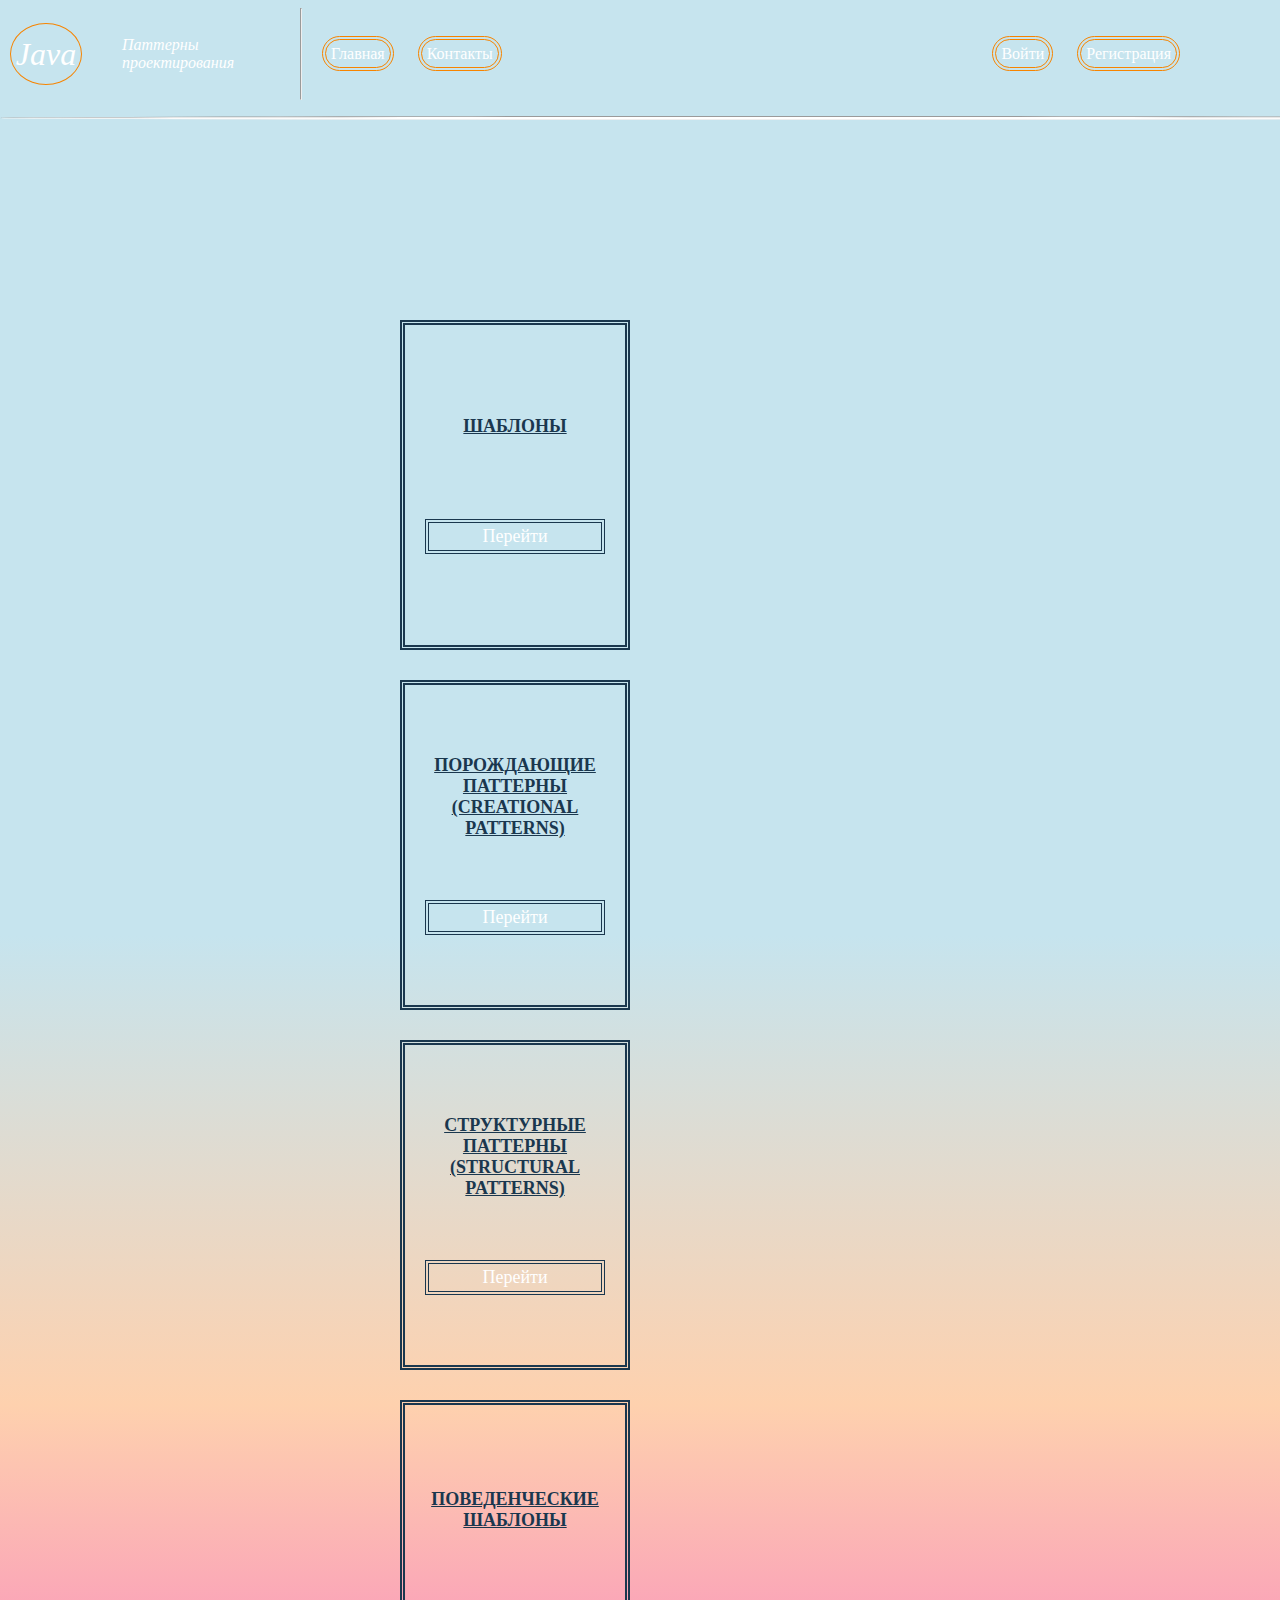
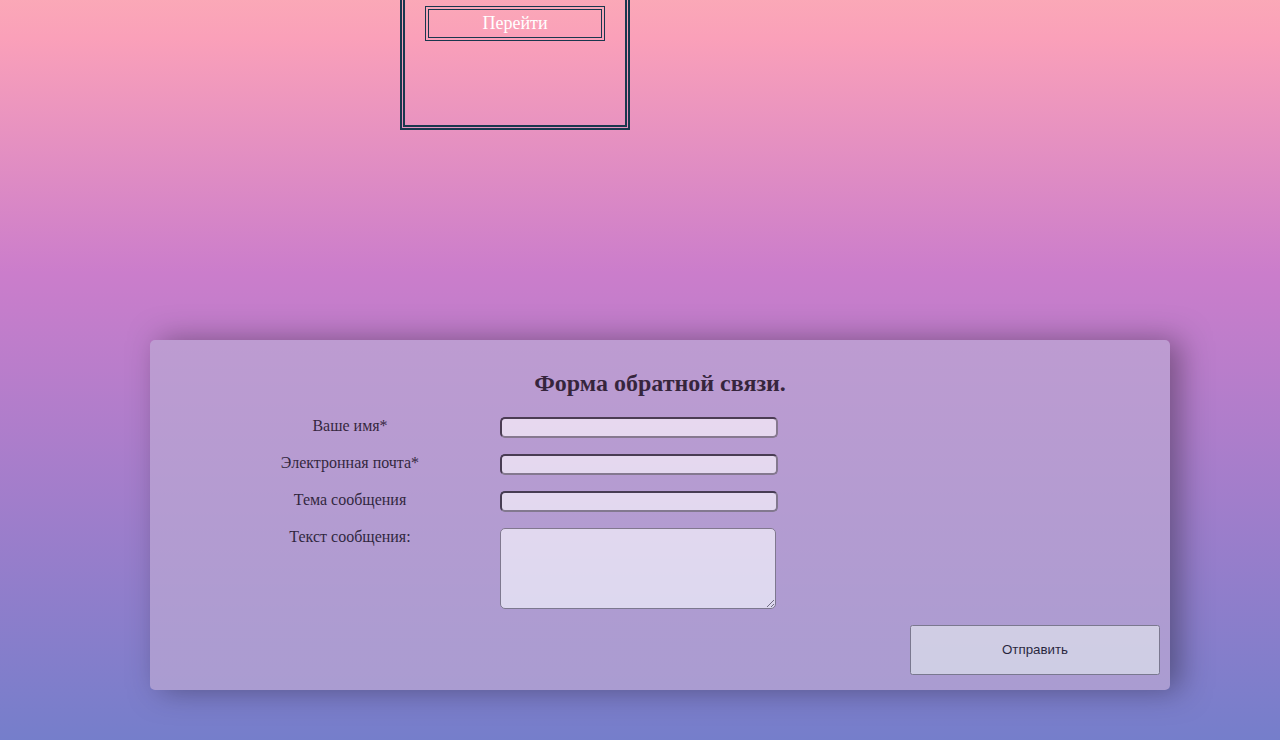
<file: index.html>
<!DOCTYPE html>
<html lang="ru">

<head>
  <meta charset="UTF-8" />
  <meta name="viewport" content="width=device-width, initial-scale=1.0" />
  <meta http-equiv="X-UA-Compatible" content="ie=edge" />
  <title>Паттерны проектирования</title>
  <link rel="stylesheet" href="css/index.css">
</head>

<body>
  <header>
    <div class="content">
      <div class="conteynner">
        <div id="logo" class="logo">Java</div>
        <div class="text"><span>Паттерны проектирования</span></div>
      </div>
      <hr>
      <div class="content1">
        <nav>
          <a href="/index.html">Главная</a>
          <a href="#form_message">Контакты</a>
        </nav>

        <nav>
          <a href="/open.html">Войти</a>
          <a href="/registration.html">Регистрация</a>
        </nav>
      </div>
    </div>
    <hr class="hr">
  </header>
  
  <main>
    <div class="main_conteyner">
      <div class="item">
        <div class="item_title">Шаблоны</div>
        <a href="/pageOne.html">Перейти</a>
      </div>
      <div class="item">
        <div class="item_title">Порождающие паттерны (creational patterns)</div>
        <a href="/pageTwo.html">Перейти</a>

      </div>
      <div class="item">
        <div class="item_title">Структурные паттерны (structural patterns)</div>
        <a href="/pageThree.html">Перейти</a>

      </div>
      <div class="item">
        <div class="item_title">Поведенческие шаблоны</div>
        <a href="/pageFore.html">Перейти</a>
    </div>
  </main>
  <footer>
    <div class="conter">
    <div class="cont">
      <form name="form" id="form_message">
        <h2>Форма обратной связи.</h2>
        <p>
        <div class="titles">Ваше имя*</div> <input class="input" name="name" type="text" /> </p>

        <p>
        <div class="titles">Электронная почта*</div> <input class="input" name="email" type="text" /> </p>

        <p>
        <div class="titles">Тема сообщения</div> <input class="input" name="subjects" type="text" /> </p>

        <p>
        <div class="titles">Текст сообщения:</div><textarea name="message" cols="22" rows="5"></textarea></p>
        <p><button id="submit">Отправить</button></p>
      </form>
      </div>
  </div>
  </footer>
</body>

</html>
</file>
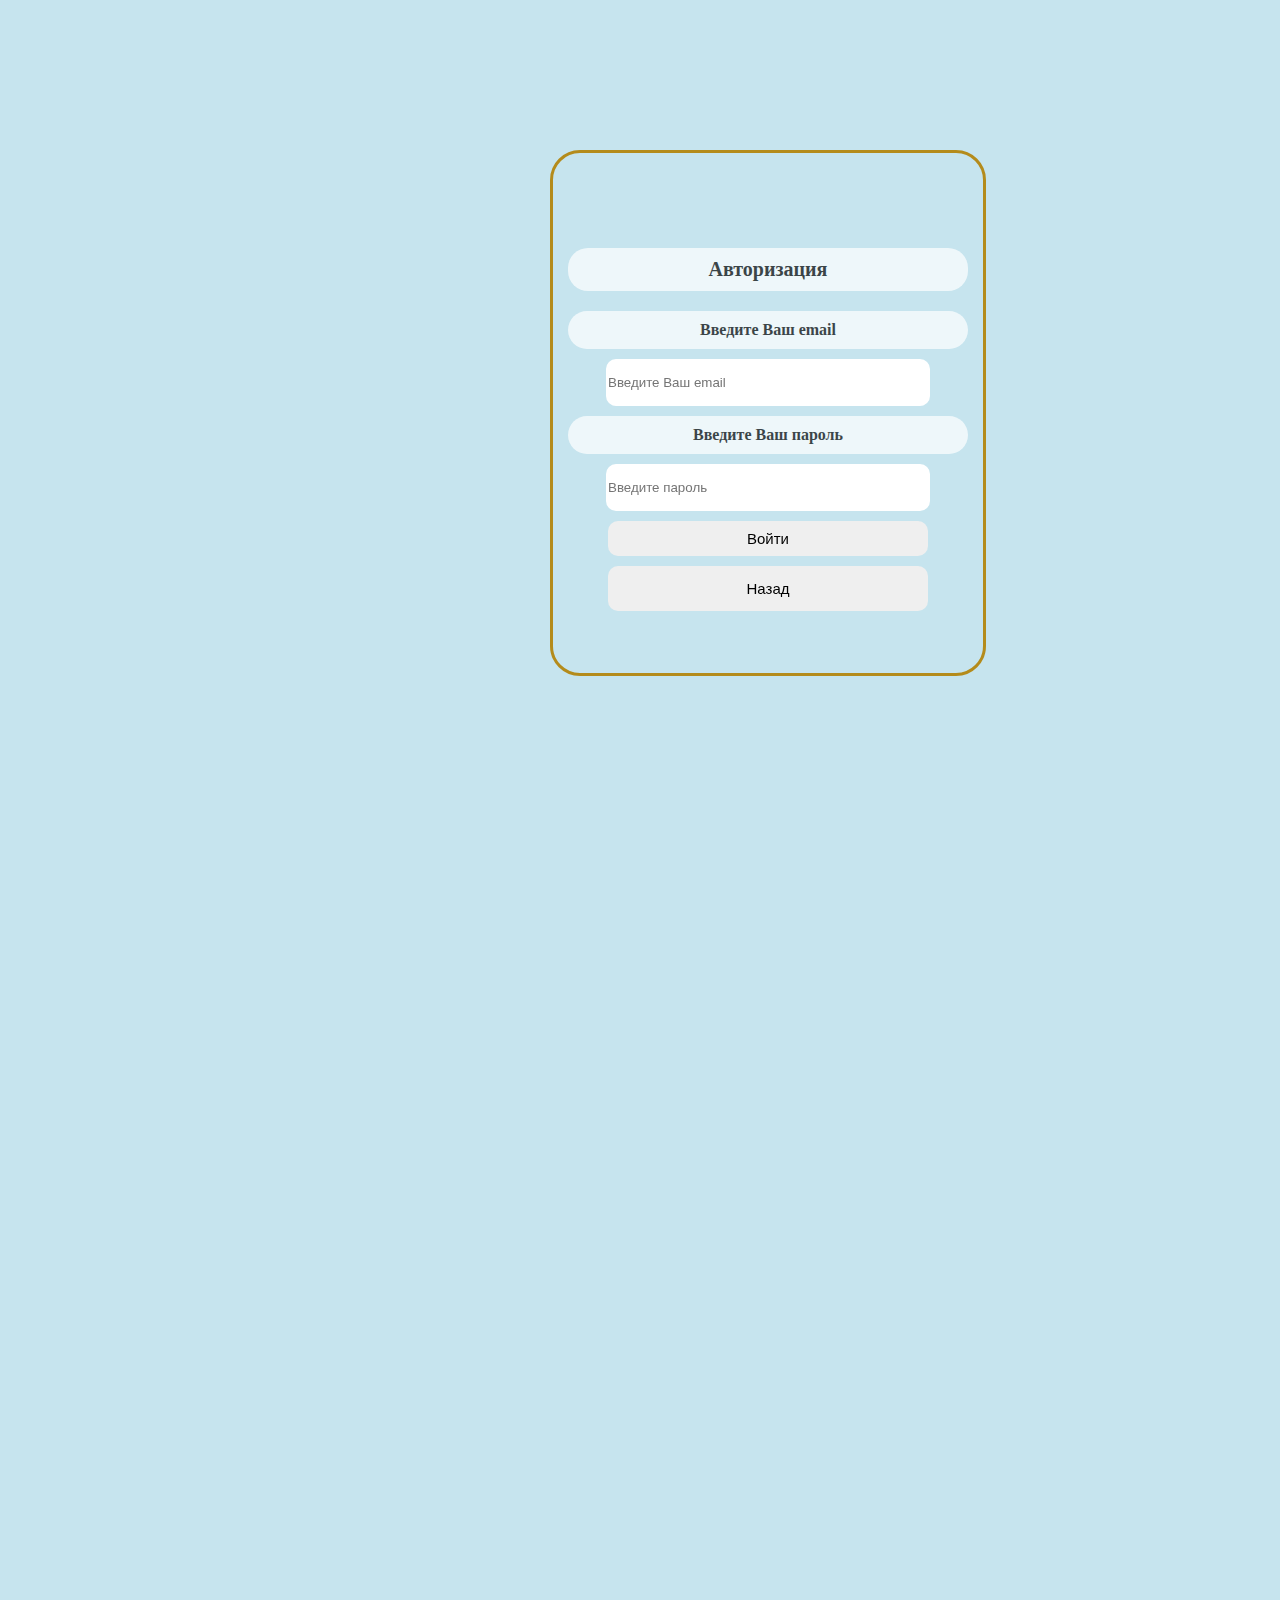
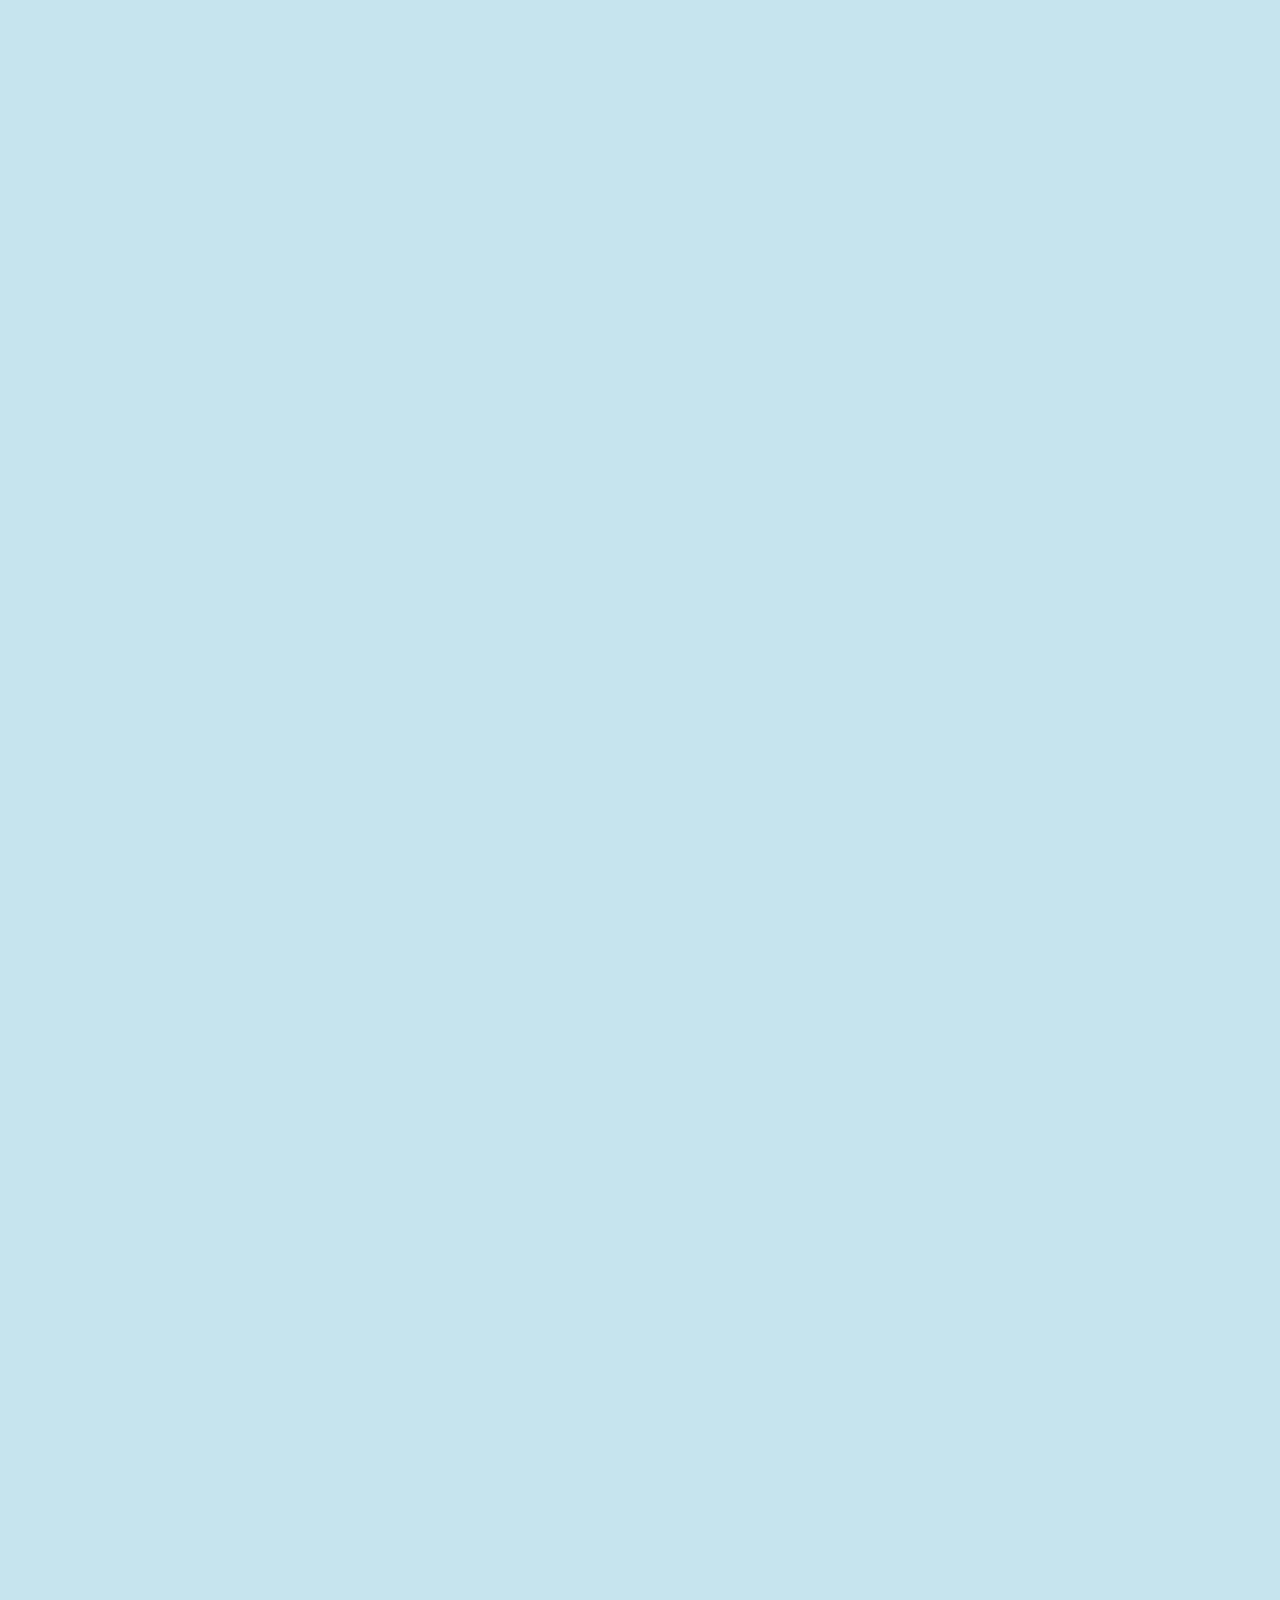
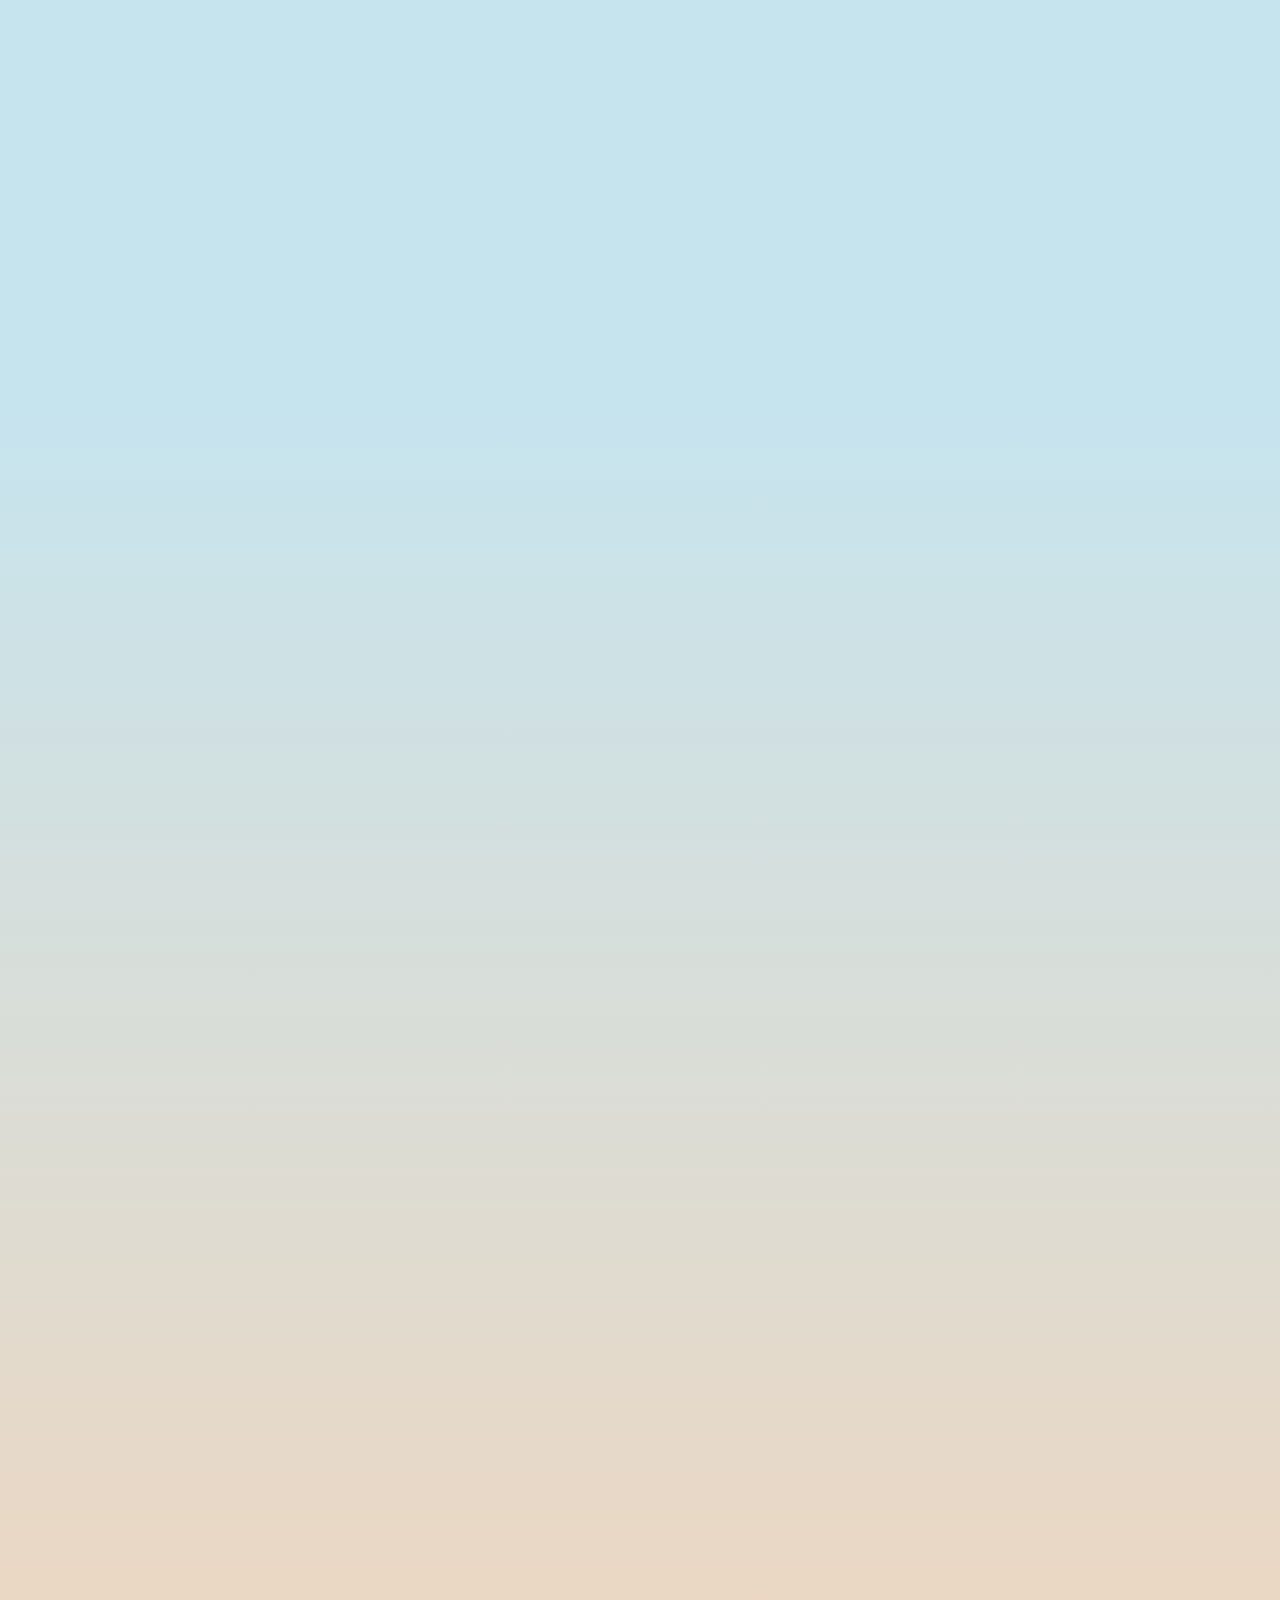
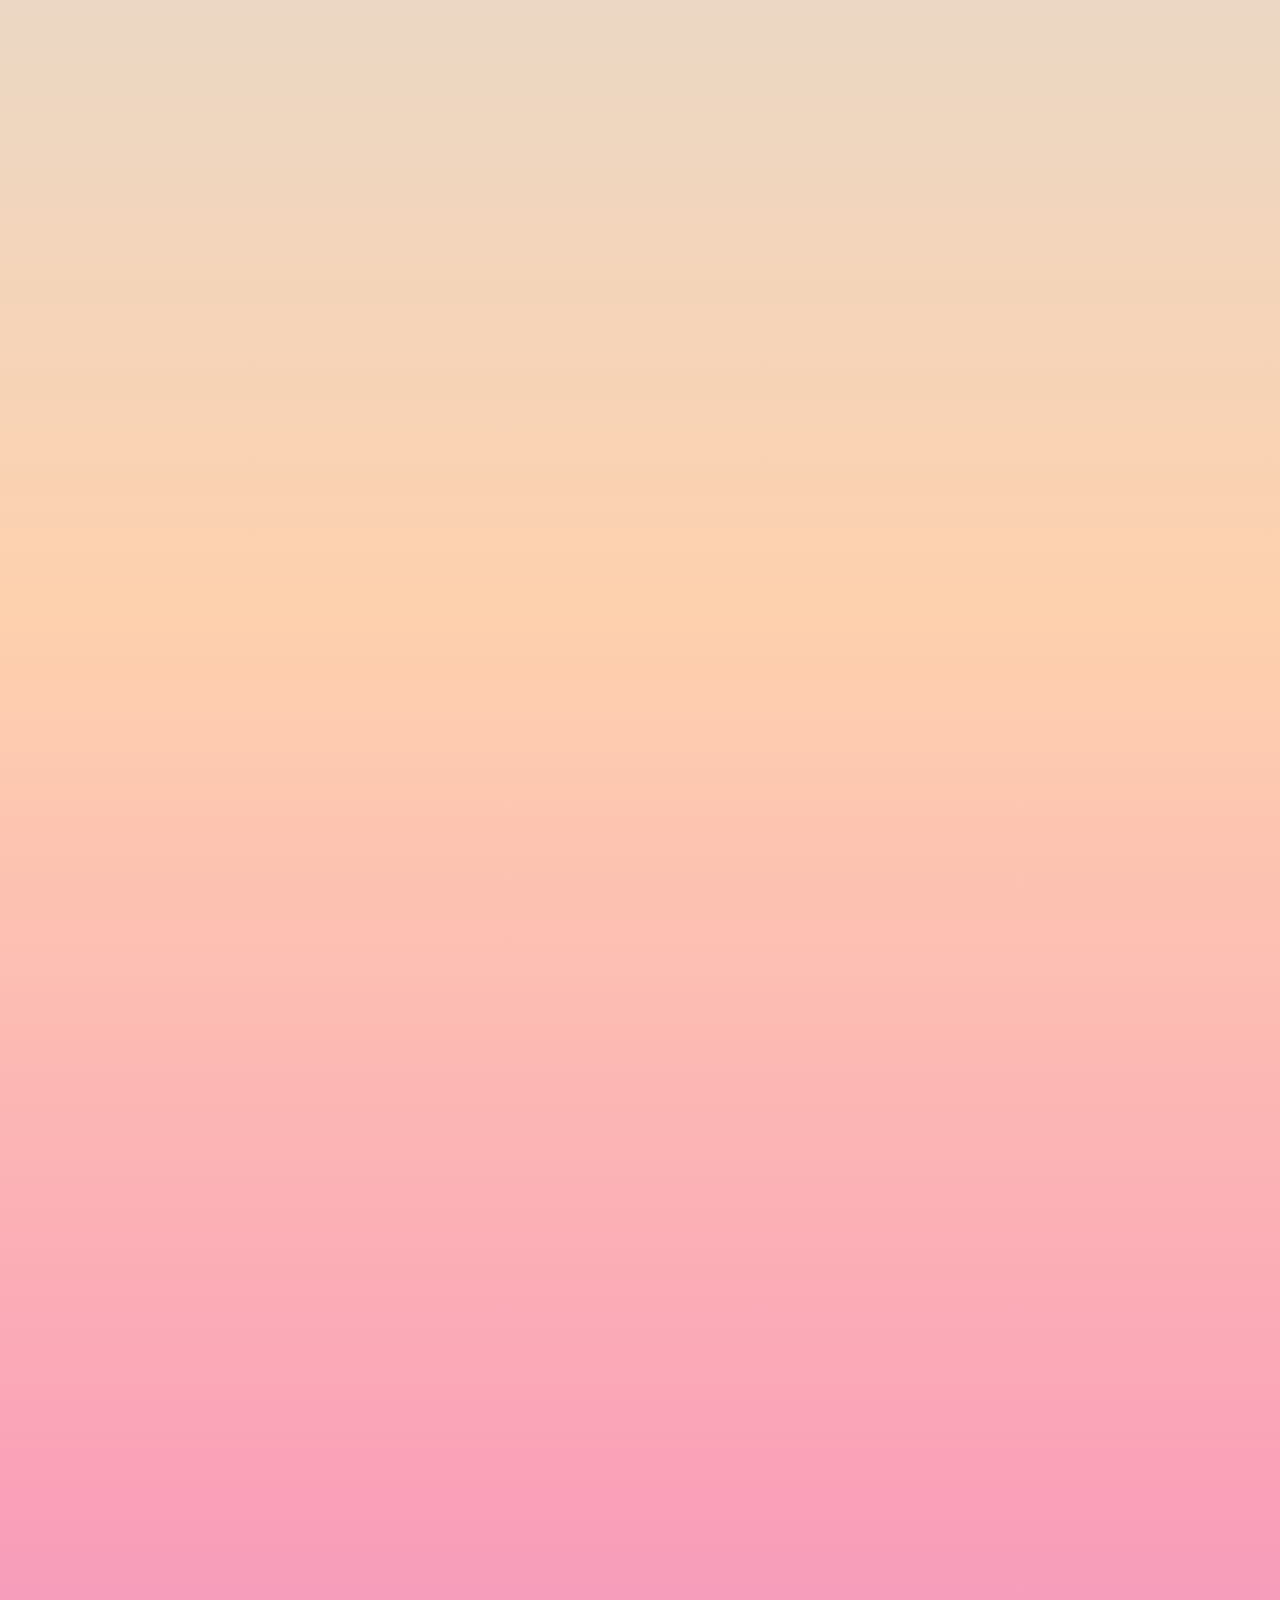
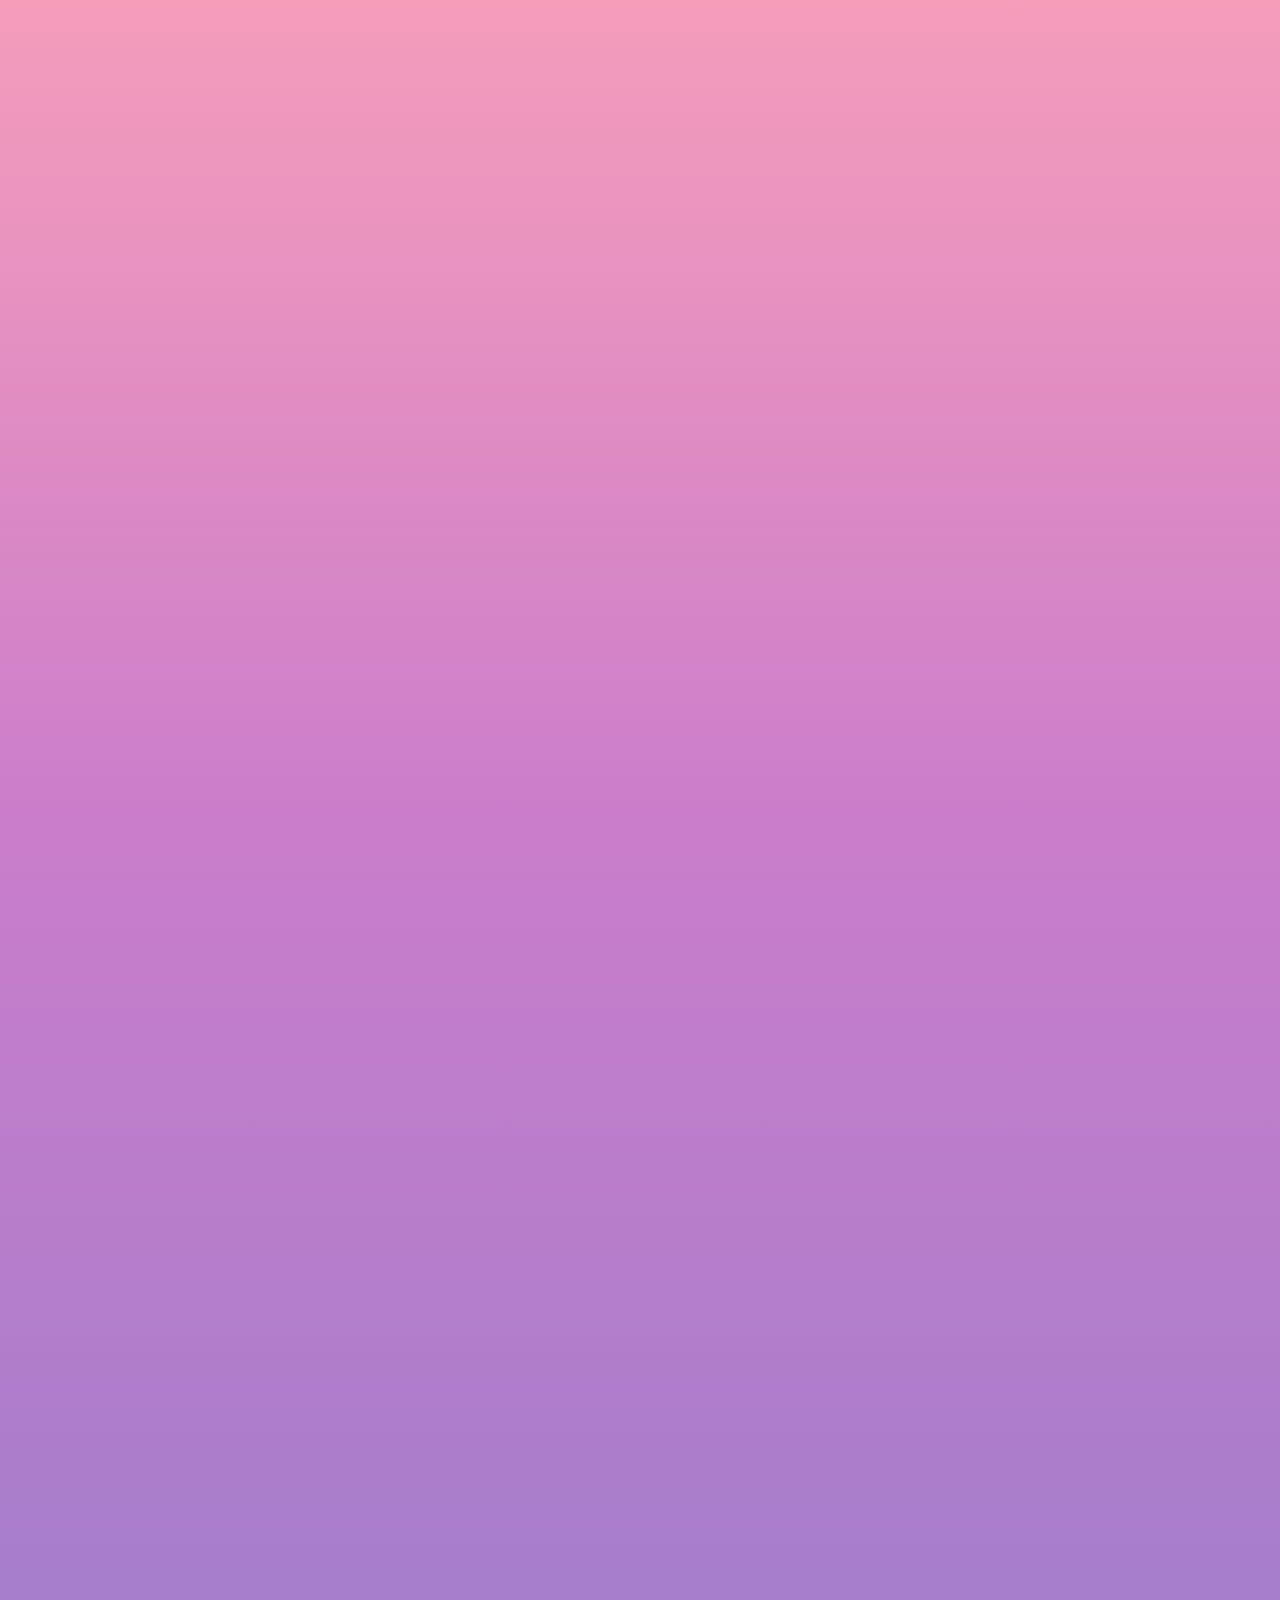
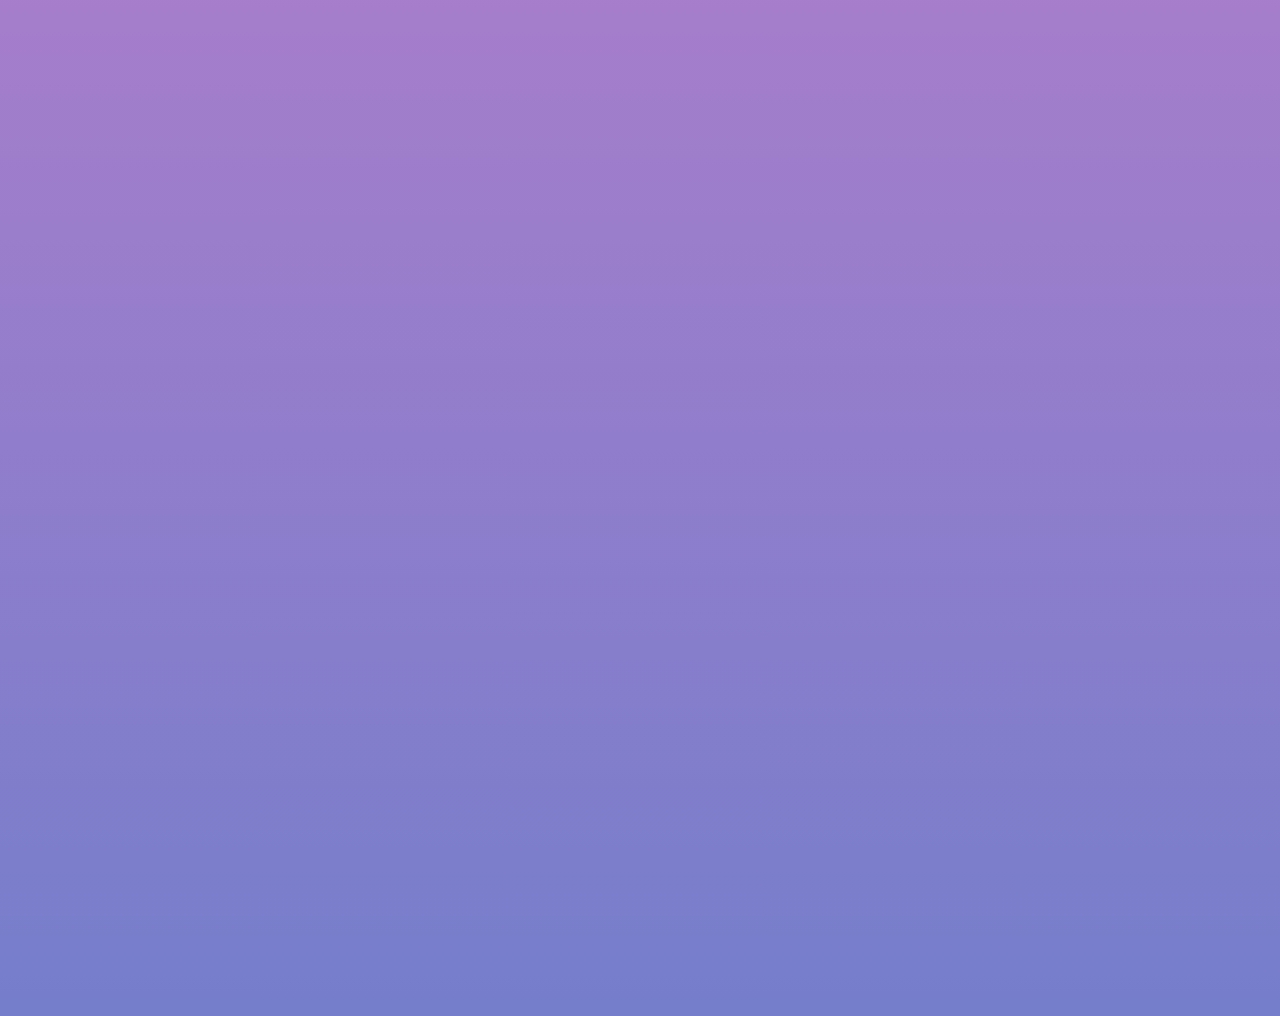
<file: open.html>
<!DOCTYPE html>
<html lang="en">
<head>
    <meta charset="UTF-8">
    <meta name="viewport" content="width=device-width, initial-scale=1.0">
    <link rel="stylesheet" href="/css/open.css">
    <title>Авторизация</title>
</head>
<body>
    <div class="cont">
        <div class="form_auth_block" id="model">
          <div class="form_auth_block_content">
            <p class="form_auth_block_head_text">Авторизация</p>
            <form class="form_auth_style">
              <label>Введите Ваш email</label>
              <input type="email" name="auth_email" placeholder="Введите Ваш email" required>
              <label>Введите Ваш пароль</label>
              <input type="password" name="auth_pass" placeholder="Введите пароль" required>
              <button class="form_auth_button">Войти</button>
              <input class="form_auth_button" type="button" onclick="history.back();" value="Назад"/>
            </form>
          </div>
        </div>
      </div>
</body>
</html>
</file>
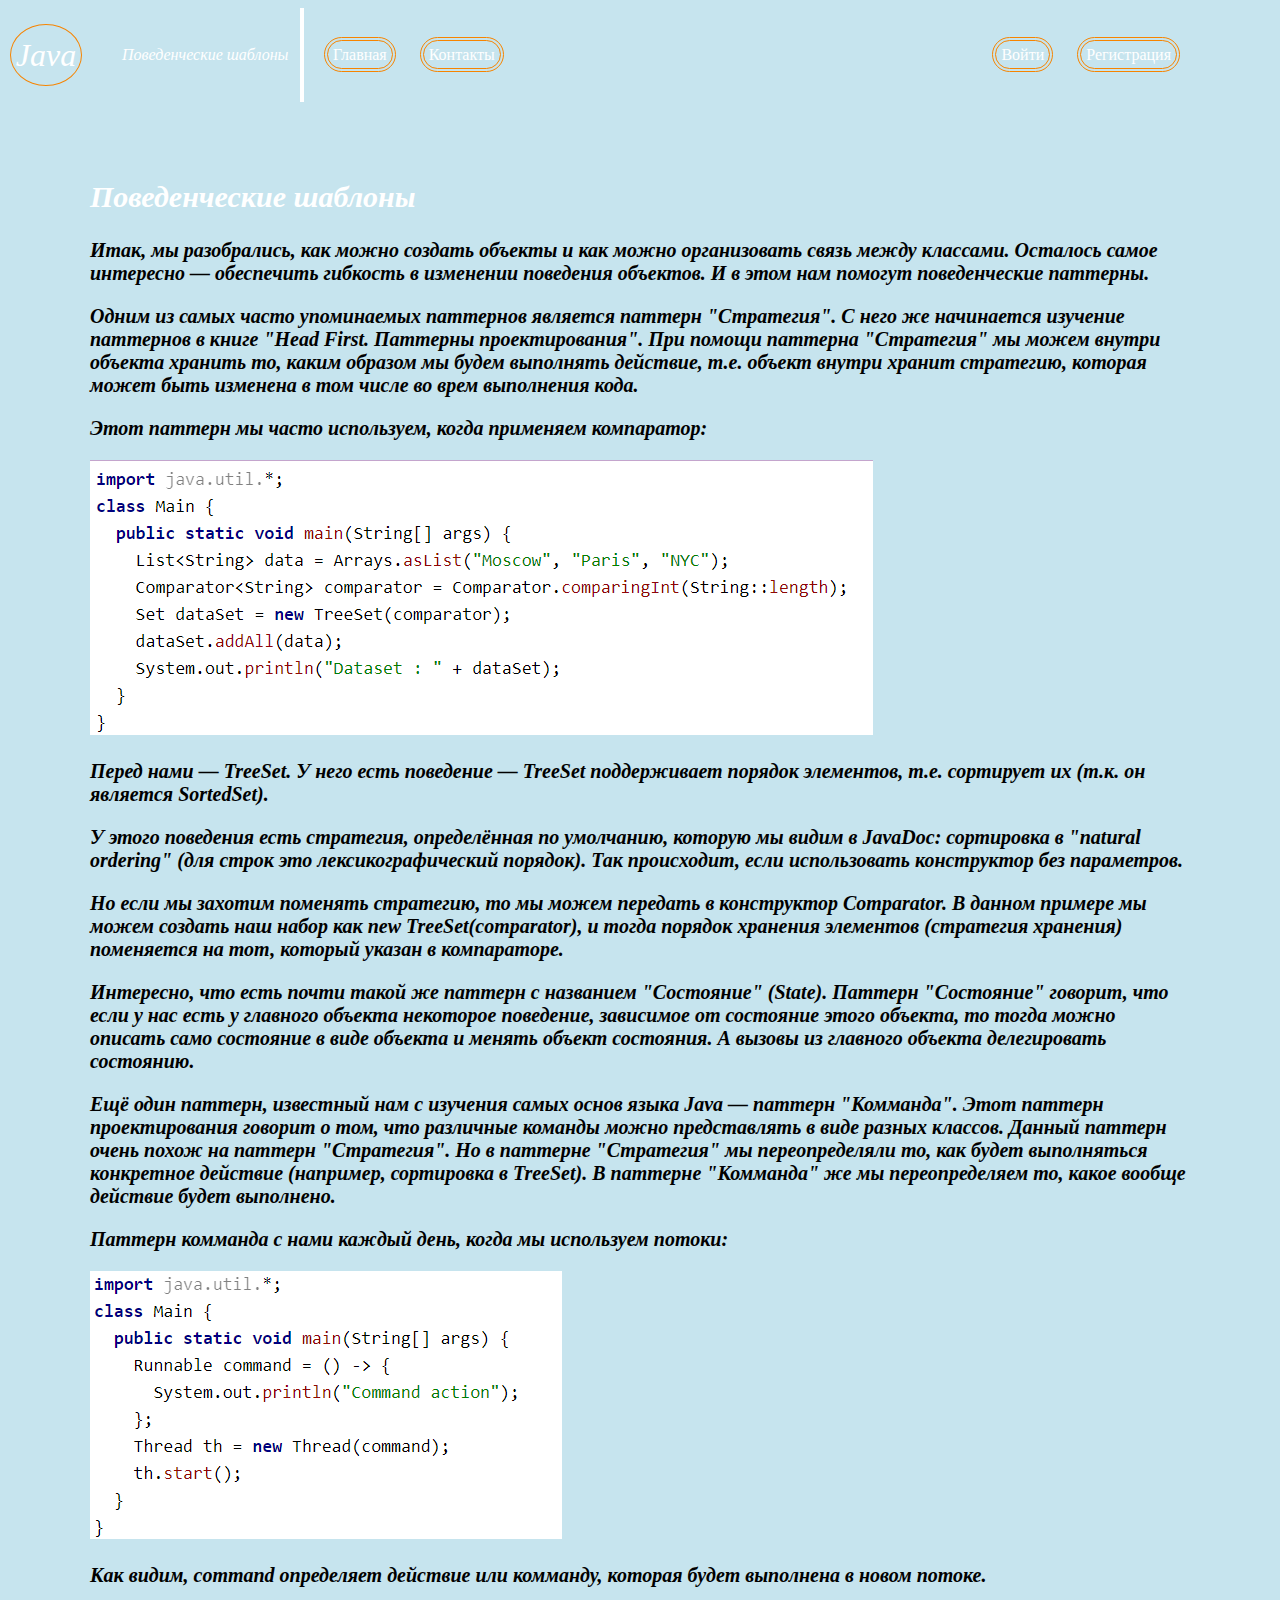
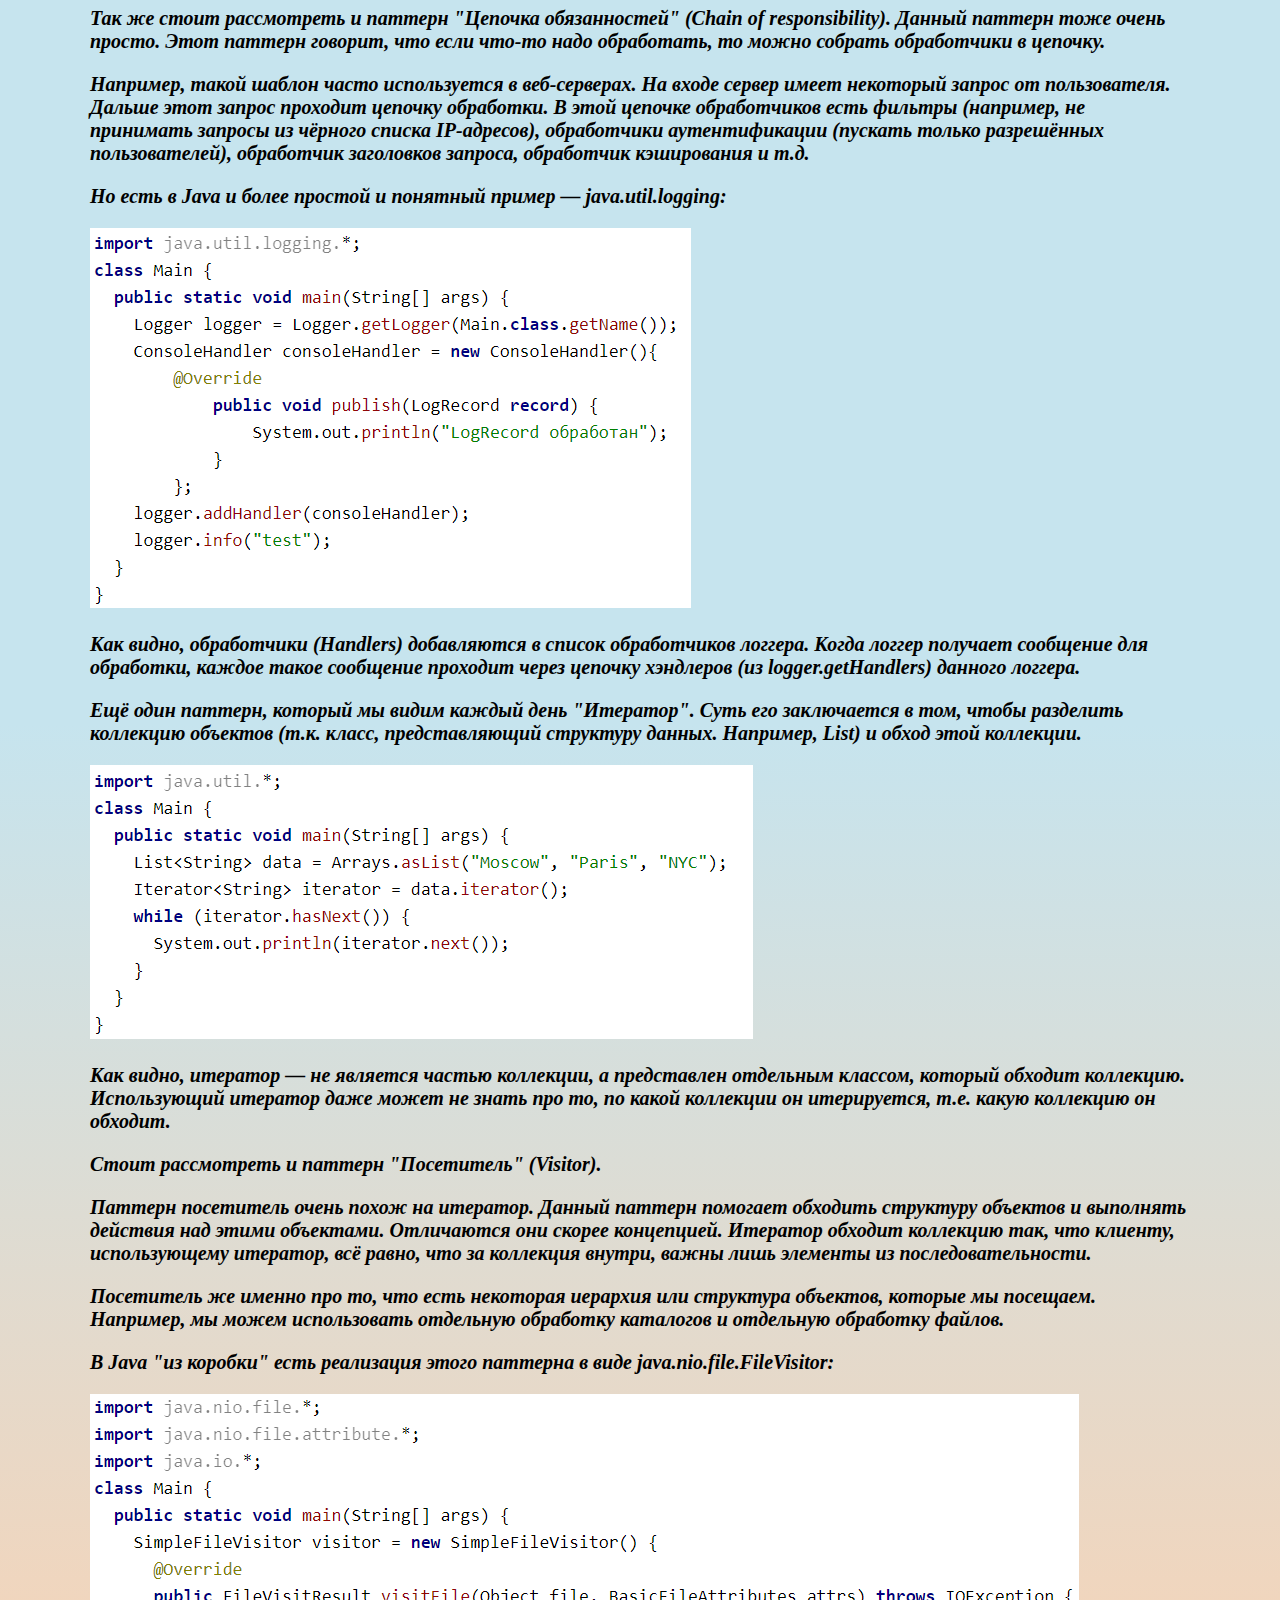
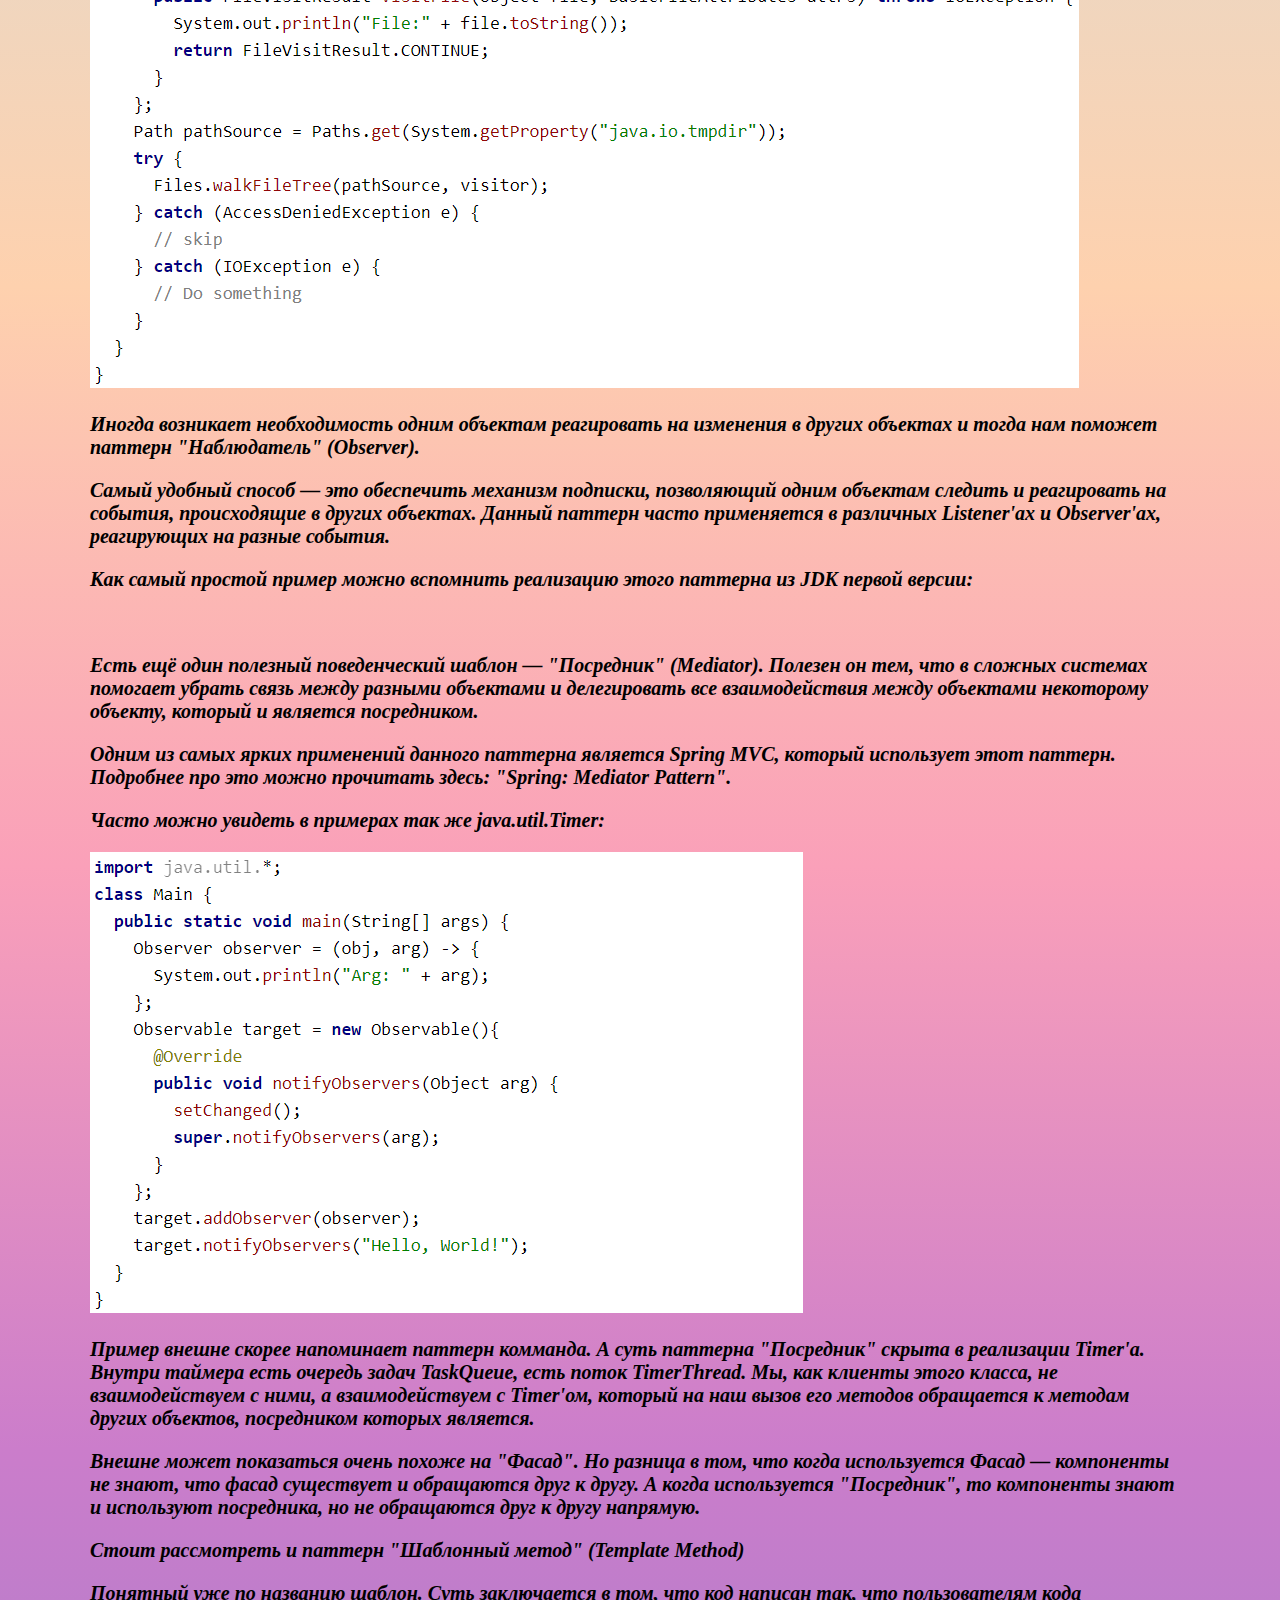
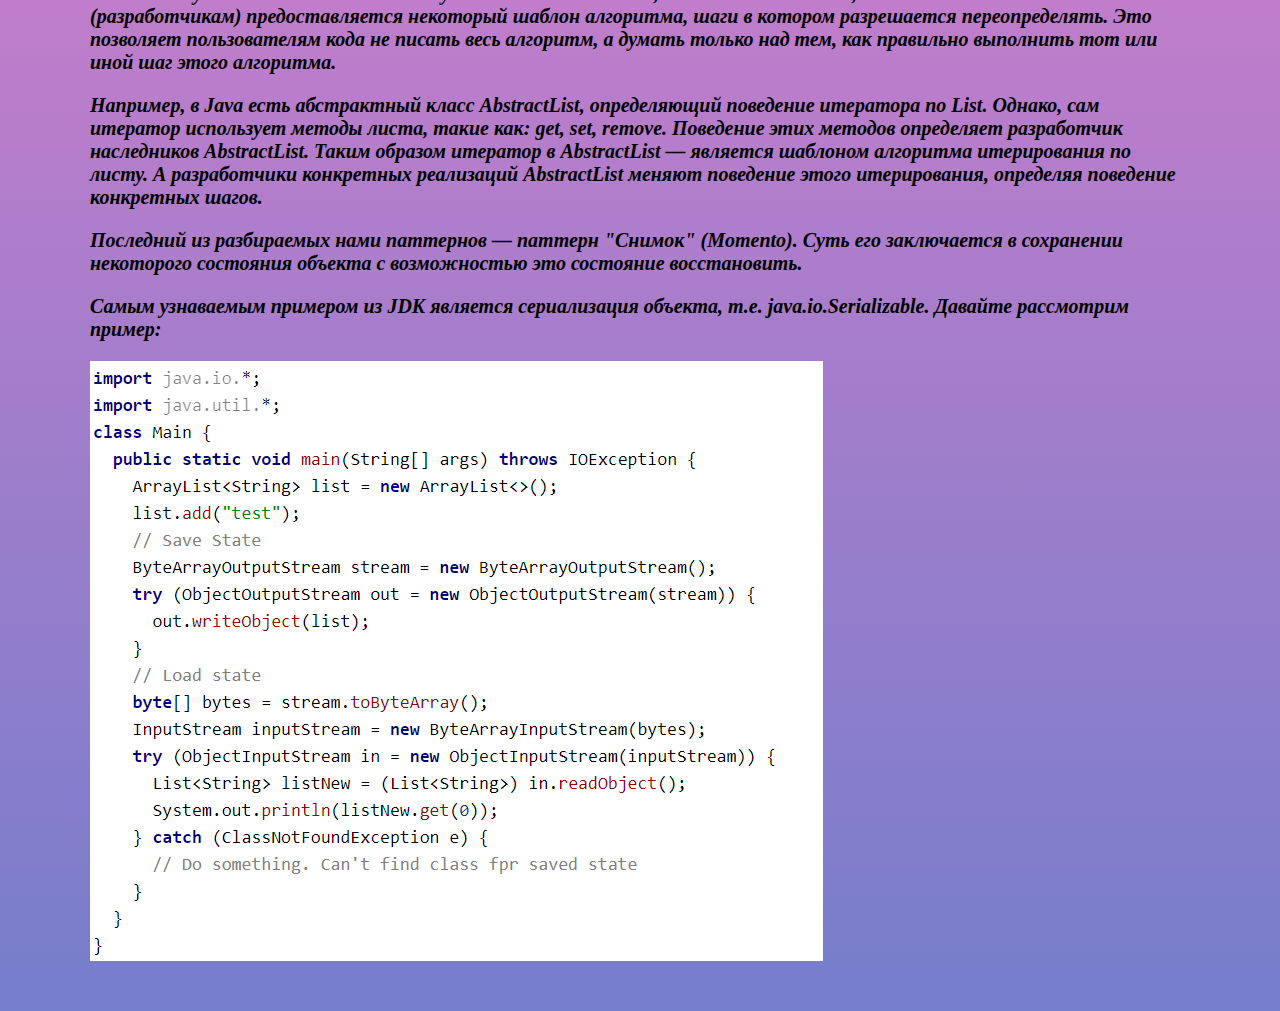
<file: pageFore.html>
<!DOCTYPE html>
<html lang="en">

<head>
    <meta charset="UTF-8">
    <meta name="viewport" content="width=device-width, initial-scale=1.0">
    <title>Поведенческие шаблоны</title>
    <link rel="stylesheet" href="/css/pageFore.css">
</head>

<body>
    <header>
        <div class="content">
            <div class="conteynner">
                <div class="logo">Java</div>
                <div class="text"><span>Поведенческие шаблоны</span></div>
            </div>
            <hr>
            <div class="content1">
                <nav>
                    <a href="/index.html">Главная</a>
                    <a href="">Контакты</a>
                </nav>

                <nav>
                    <a href="">Войти</a>
                    <a href="">Регистрация</a>
                </nav>
            </div>
        </div>
    </header>
    <main>
        <div class="main_conteyner">
            <div class="main_text">
                <h2>Поведенческие шаблоны</h2>
                <p>Итак, мы разобрались, как можно создать объекты и как можно организовать связь между классами. Осталось самое интересно — обеспечить гибкость в изменении поведения объектов. И в этом нам помогут поведенческие паттерны.</p>

<p>Одним из самых часто упоминаемых паттернов является паттерн "Стратегия". С него же начинается изучение паттернов в книге "Head First. Паттерны проектирования". При помощи паттерна "Стратегия" мы можем внутри объекта хранить то, каким образом мы будем выполнять действие, т.е. объект внутри хранит стратегию, которая может быть изменена в том числе во врем выполнения кода.</p>

<p>Этот паттерн мы часто используем, когда применяем компаратор:</p>
<img src="assets/11.png" alt="">
<p>Перед нами — TreeSet. У него есть поведение — TreeSet поддерживает порядок элементов, т.е. сортирует их (т.к. он является SortedSet). </p>

<p>У этого поведения есть стратегия, определённая по умолчанию, которую мы видим в JavaDoc: сортировка в "natural ordering" (для строк это лексикографический порядок). Так происходит, если использовать конструктор без параметров.</p>

<p>Но если мы захотим поменять стратегию, то мы можем передать в конструктор Comparator. В данном примере мы можем создать наш набор как new TreeSet(comparator), и тогда порядок хранения элементов (стратегия хранения) поменяется на тот, который указан в компараторе.</p>

<p>Интересно, что есть почти такой же паттерн с названием "Состояние" (State). Паттерн "Состояние" говорит, что если у нас есть у главного объекта некоторое поведение, зависимое от состояние этого объекта, то тогда можно описать само состояние в виде объекта и менять объект состояния. А вызовы из главного объекта делегировать состоянию.</p>

<p>Ещё один паттерн, известный нам с изучения самых основ языка Java — паттерн "Комманда". Этот паттерн проектирования говорит о том, что различные команды можно представлять в виде разных классов. Данный паттерн очень похож на паттерн "Стратегия". Но в паттерне "Стратегия" мы переопределяли то, как будет выполняться конкретное действие (например, сортировка в TreeSet). В паттерне "Комманда" же мы переопределяем то, какое вообще действие будет выполнено.</p>

<p>Паттерн комманда с нами каждый день, когда мы используем потоки:</p>
<img src="assets/12.png" alt="">
<p>Как видим, command определяет действие или комманду, которая будет выполнена в новом потоке.</p>

<p>Так же стоит рассмотреть и паттерн "Цепочка обязанностей" (Chain of responsibility). Данный паттерн тоже очень просто. Этот паттерн говорит, что если что-то надо обработать, то можно собрать обработчики в цепочку.</p>

<p>Например, такой шаблон часто используется в веб-серверах. На входе сервер имеет некоторый запрос от пользователя. Дальше этот запрос проходит цепочку обработки. В этой цепочке обработчиков есть фильтры (например, не принимать запросы из чёрного списка IP-адресов), обработчики аутентификации (пускать только разрешённых пользователей), обработчик заголовков запроса, обработчик кэширования и т.д.</p>

<p>Но есть в Java и более простой и понятный пример — java.util.logging:</p>
<img src="assets/13.png" alt="">
<p>Как видно, обработчики (Handlers) добавляются в список обработчиков логгера. Когда логгер получает сообщение для обработки, каждое такое сообщение проходит через цепочку хэндлеров (из logger.getHandlers) данного логгера.</p>

<p>Ещё один паттерн, который мы видим каждый день "Итератор". Суть его заключается в том, чтобы разделить коллекцию объектов (т.к. класс, представляющий структуру данных. Например, List) и обход этой коллекции.</p>
<img src="assets/14.png" alt="">
<p>Как видно, итератор — не является частью коллекции, а представлен отдельным классом, который обходит коллекцию. Использующий итератор даже может не знать про то, по какой коллекции он итерируется, т.е. какую коллекцию он обходит.</p>

<p>Стоит рассмотреть и паттерн "Посетитель" (Visitor).</p>

<p>Паттерн посетитель очень похож на итератор. Данный паттерн помогает обходить структуру объектов и выполнять действия над этими объектами. Отличаются они скорее концепцией. Итератор обходит коллекцию так, что клиенту, использующему итератор, всё равно, что за коллекция внутри, важны лишь элементы из последовательности.</p>

<p>Посетитель же именно про то, что есть некоторая иерархия или структура объектов, которые мы посещаем. Например, мы можем использовать отдельную обработку каталогов и отдельную обработку файлов.</p>

<p>В Java "из коробки" есть реализация этого паттерна в виде java.nio.file.FileVisitor:</p>
<img src="assets/15.png" alt="">
<p>Иногда возникает необходимость одним объектам реагировать на изменения в других объектах и тогда нам поможет паттерн "Наблюдатель" (Observer). </p>

<p>Cамый удобный способ — это обеспечить механизм подписки, позволяющий одним объектам следить и реагировать на события, происходящие в других объектах. Данный паттерн часто применяется в различных Listener'ах и Observer'ах, реагирующих на разные события.</p>

<p>Как самый простой пример можно вспомнить реализацию этого паттерна из JDK первой версии:</p>
<img>
<p>Есть ещё один полезный поведенческий шаблон — "Посредник" (Mediator). Полезен он тем, что в сложных системах помогает убрать связь между разными объектами и делегировать все взаимодействия между объектами некоторому объекту, который и является посредником.</p>

<p>Одним из самых ярких применений данного паттерна является Spring MVC, который использует этот паттерн. Подробнее про это можно прочитать здесь: "Spring: Mediator Pattern".</p>

<p>Часто можно увидеть в примерах так же java.util.Timer:<br>
</p>
<img src="assets/16.png" alt="">
<p>Пример внешне скорее напоминает паттерн комманда. А суть паттерна "Посредник" скрыта в реализации Timer'а. Внутри таймера есть очередь задач TaskQueue, есть поток TimerThread. Мы, как клиенты этого класса, не взаимодействуем с ними, а взаимодействуем с Timer'ом, который на наш вызов его методов обращается к методам других объектов, посредником которых является.</p>

<p>Внешне может показаться очень похоже на "Фасад". Но разница в том, что когда используется Фасад — компоненты не знают, что фасад существует и обращаются друг к другу. А когда используется "Посредник", то компоненты знают и используют посредника, но не обращаются друг к другу напрямую.</p>

<p>Стоит рассмотреть и паттерн "Шаблонный метод" (Template Method)</p>

<p>Понятный уже по названию шаблон. Суть заключается в том, что код написан так, что пользователям кода (разработчикам) предоставляется некоторый шаблон алгоритма, шаги в котором разрешается переопределять. Это позволяет пользователям кода не писать весь алгоритм, а думать только над тем, как правильно выполнить тот или иной шаг этого алгоритма.</p>

<p>Например, в Java есть абстрактный класс AbstractList, определяющий поведение итератора по List. Однако, сам итератор использует методы листа, такие как: get, set, remove. Поведение этих методов определяет разработчик наследников AbstractList. Таким образом итератор в AbstractList — является шаблоном алгоритма итерирования по листу. А разработчики конкретных реализаций AbstractList меняют поведение этого итерирования, определяя поведение конкретных шагов.</p>

<p>Последний из разбираемых нами паттернов — паттерн "Снимок" (Momento). Суть его заключается в сохранении некоторого состояния объекта с возможностью это состояние восстановить.</p>

<p>Самым узнаваемым примером из JDK является сериализация объекта, т.е. java.io.Serializable. Давайте рассмотрим пример:</p>
<img src="assets/18.png" alt="">

            </div>
        </div>
    </main>
</body>

</html>
</file>
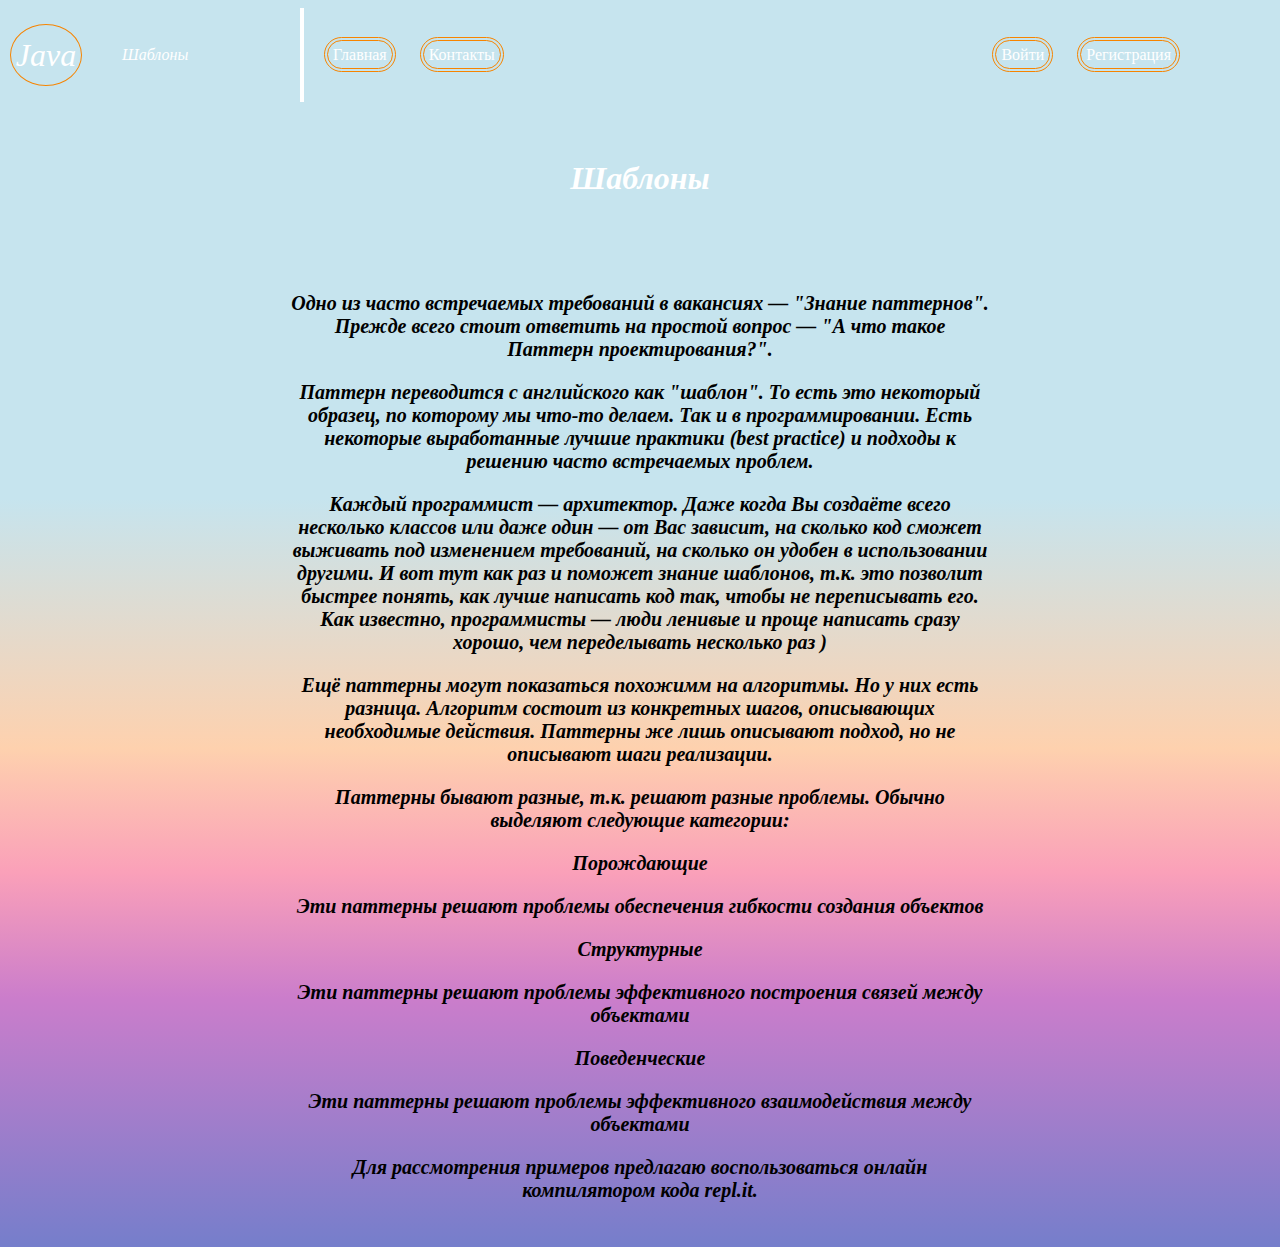
<file: pageOne.html>
<!DOCTYPE html>
<html lang="en">

<head>
    <meta charset="UTF-8">
    <meta name="viewport" content="width=device-width, initial-scale=1.0">
    <title>Шаблоны</title>
    <link rel="stylesheet" href="/css/pageOne.css">
</head>

<body>
    <header>
        <div class="content">
            <div class="conteynner">
                <div class="logo">Java</div>
                <div class="text"><span>Шаблоны</span></div>
            </div>
            <hr>
            <div class="content1">
                <nav>
                    <a href="/index.html">Главная</a>
                    <a href="">Контакты</a>
                </nav>

                <nav>
                    <a href="">Войти</a>
                    <a href="">Регистрация</a>
                </nav>
            </div>
        </div>
    </header>
    <main>
        <h1>Шаблоны</h1>
        <div class="main_conteyner">
            <div class="main_text">
                <p>Одно из часто встречаемых требований в вакансиях — "Знание паттернов". Прежде всего стоит ответить на простой вопрос — "А что такое Паттерн проектирования?".</p>

                <p>Паттерн переводится с английского как "шаблон". То есть это некоторый образец, по которому мы что-то делаем. Так и в программировании. Есть некоторые выработанные лучшие практики (best practice) и подходы к решению часто встречаемых проблем.

                </p>
                <p>Каждый программист — архитектор. Даже когда Вы создаёте всего несколько классов или даже один — от Вас зависит, на сколько код сможет выживать под изменением требований, на сколько он удобен в использовании другими. И вот тут как раз и поможет знание шаблонов, т.к. это позволит быстрее понять, как лучше написать код так, чтобы не переписывать его. Как известно, программисты — люди ленивые и проще написать сразу хорошо, чем переделывать несколько раз )</p>

                <p>Ещё паттерны могут показаться похожимм на алгоритмы. Но у них есть разница. Алгоритм состоит из конкретных шагов, описывающих необходимые действия. Паттерны же лишь описывают подход, но не описывают шаги реализации.</p>

                <p>Паттерны бывают разные, т.к. решают разные проблемы. Обычно выделяют следующие категории:</p>
                <p>Порождающие</p>
                <p>Эти паттерны решают проблемы обеспечения гибкости создания объектов</p>
                <p>Структурные</p>
                <p>Эти паттерны решают проблемы эффективного построения связей между объектами</p>
                <p>Поведенческие</p>
                <p>Эти паттерны решают проблемы эффективного взаимодействия между объектами</p>
                <p>Для рассмотрения примеров предлагаю воспользоваться онлайн компилятором кода repl.it.</p>
            </div>
        </div>
    </main>
    <footer>

    </footer>
</body>

</html>
</file>
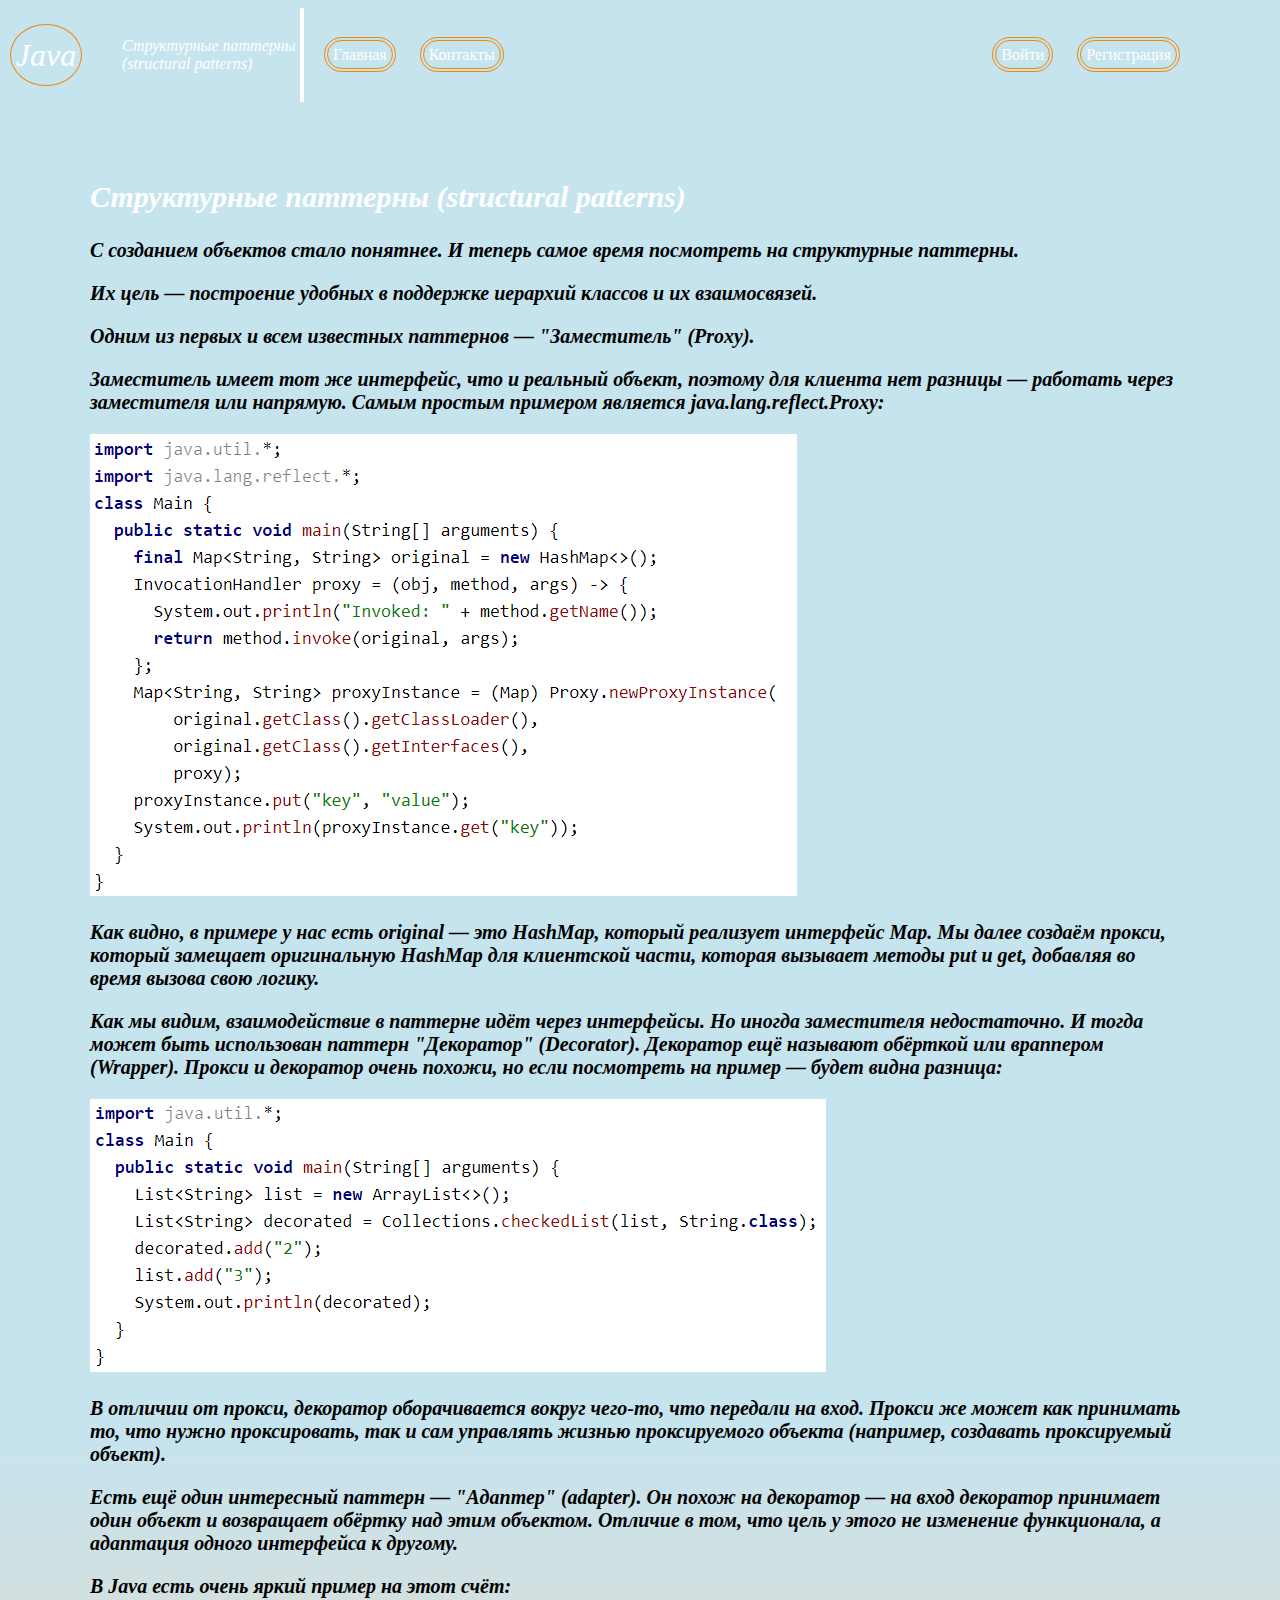
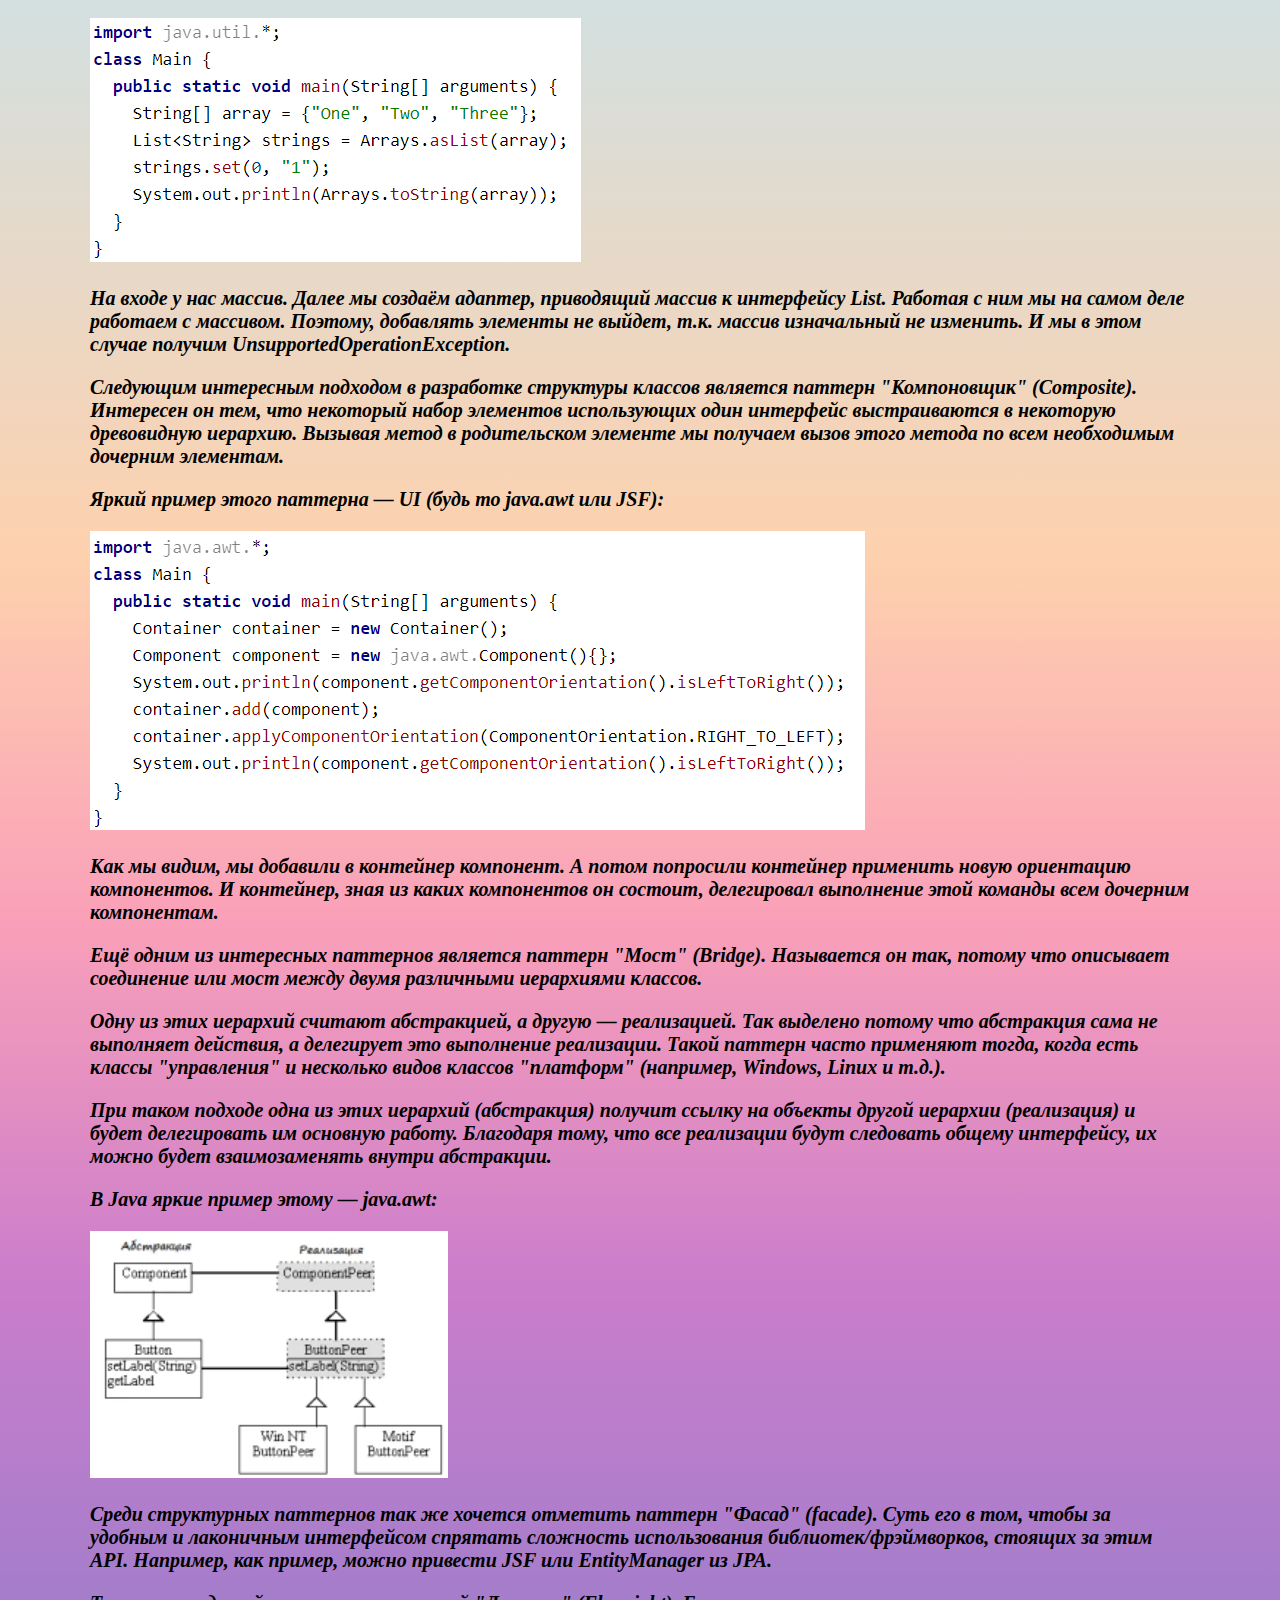
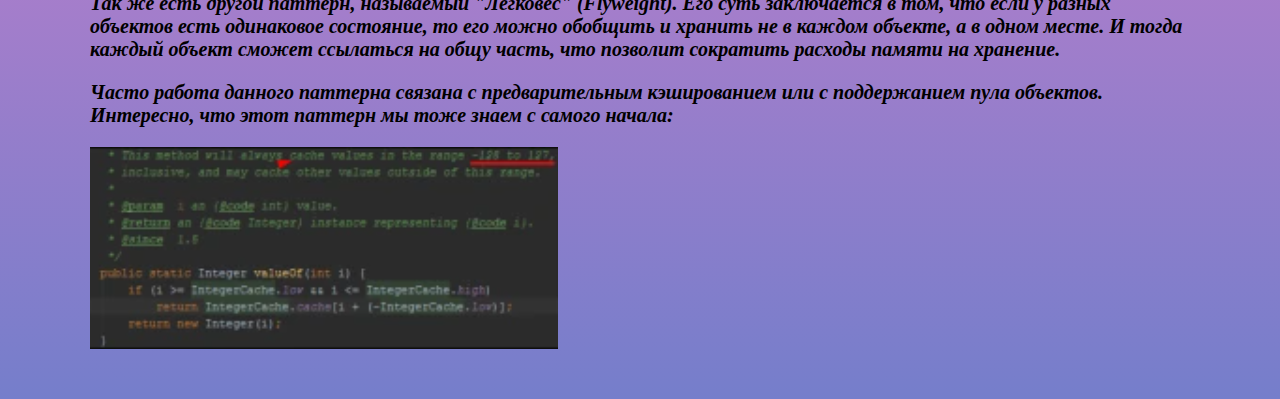
<file: pageThree.html>
<!DOCTYPE html>
<html lang="en">

<head>
    <meta charset="UTF-8">
    <meta name="viewport" content="width=device-width, initial-scale=1.0">
    <title>Структурные паттерны (structural patterns)</title>
    <link rel="stylesheet" href="/css/pageThree.css">
</head>

<body>
    <header>
        <div class="content">
            <div class="conteynner">
                <div class="logo">Java</div>
                <div class="text"><span>Структурные паттерны (structural patterns)</span></div>
            </div>
            <hr>
            <div class="content1">
                <nav>
                    <a href="/index.html">Главная</a>
                    <a href="">Контакты</a>
                </nav>

                <nav>
                    <a href="">Войти</a>
                    <a href="">Регистрация</a>
                </nav>
            </div>
        </div>
    </header>
    <main>
        <div class="main_conteyner">
            <div class="main_text">
                <h2>Структурные паттерны (structural patterns)</h2>
                <p>С созданием объектов стало понятнее. И теперь самое время посмотреть на структурные паттерны.</p>

<p>Их цель — построение удобных в поддержке иерархий классов и их взаимосвязей.</p>

<p>Одним из первых и всем известных паттернов — "Заместитель" (Proxy).</p>

<p>Заместитель имеет тот же интерфейс, что и реальный объект, поэтому для клиента нет разницы — работать через заместителя или напрямую. Самым простым примером является java.lang.reflect.Proxy:</p>
            <img src="assets/5.png" alt="">
            <p>Как видно, в примере у нас есть original — это HashMap, который реализует интерфейс Map. Мы далее создаём прокси, который замещает оригинальную HashMap для клиентской части, которая вызывает методы put и get, добавляя во время вызова свою логику.</p>

<p>Как мы видим, взаимодействие в паттерне идёт через интерфейсы. Но иногда заместителя недостаточно. И тогда может быть использован паттерн "Декоратор" (Decorator). Декоратор ещё называют обёрткой или враппером (Wrapper). Прокси и декоратор очень похожи, но если посмотреть на пример — будет видна разница:</p>
<img src="assets/6.png" alt="">
<p>В отличии от прокси, декоратор оборачивается вокруг чего-то, что передали на вход. Прокси же может как принимать то, что нужно проксировать, так и сам управлять жизнью проксируемого объекта (например, создавать проксируемый объект).</p>

<p>Есть ещё один интересный паттерн — "Адаптер" (adapter). Он похож на декоратор — на вход декоратор принимает один объект и возвращает обёртку над этим объектом. Отличие в том, что цель у этого не изменение функционала, а адаптация одного интерфейса к другому.</p>

<p>В Java есть очень яркий пример на этот счёт:<br>
</p>
<img src="assets/7.png " alt="" >
<p>На входе у нас массив. Далее мы создаём адаптер, приводящий массив к интерфейсу List. Работая с ним мы на самом деле работаем с массивом. Поэтому, добавлять элементы не выйдет, т.к. массив изначальный не изменить. И мы в этом случае получим UnsupportedOperationException.</p>

<p>Следующим интересным подходом в разработке структуры классов является паттерн "Компоновщик" (Сomposite). Интересен он тем, что некоторый набор элементов использующих один интерфейс выстраиваются в некоторую древовидную иерархию. Вызывая метод в родительском элементе мы получаем вызов этого метода по всем необходимым дочерним элементам.</p>

<p>Яркий пример этого паттерна — UI (будь то java.awt или JSF):</p>
<img src="assets/8.png" alt="">
<p>Как мы видим, мы добавили в контейнер компонент. А потом попросили контейнер применить новую ориентацию компонентов. И контейнер, зная из каких компонентов он состоит, делегировал выполнение этой команды всем дочерним компонентам.</p>

<p>Ещё одним из интересных паттернов является паттерн "Мост" (Bridge). Называется он так, потому что описывает соединение или мост между двумя различными иерархиями классов. </p>

<p>Одну из этих иерархий считают абстракцией, а другую — реализацией. Так выделено потому что абстракция сама не выполняет действия, а делегирует это выполнение реализации. Такой паттерн часто применяют тогда, когда есть классы "управления" и несколько видов классов "платформ" (например, Windows, Linux и т.д.).</p>

<p>При таком подходе одна из этих иерархий (абстракция) получит ссылку на объекты другой иерархии (реализация) и будет делегировать им основную работу. Благодаря тому, что все реализации будут следовать общему интерфейсу, их можно будет взаимозаменять внутри абстракции.</p>

<p>В Java яркие пример этому — java.awt:</p>
<img src="assets/9.png" alt="">
<p>Среди структурных паттернов так же хочется отметить паттерн "Фасад" (facade). Суть его в том, чтобы за удобным и лаконичным интерфейсом спрятать сложность использования библиотек/фрэймворков, стоящих за этим API. Например, как пример, можно привести JSF или EntityManager из JPA.</p>

<p>Так же есть другой паттерн, называемый "Легковес" (Flyweight). Его суть заключается в том, что если у разных объектов есть одинаковое состояние, то его можно обобщить и хранить не в каждом объекте, а в одном месте. И тогда каждый объект сможет ссылаться на общу часть, что позволит сократить расходы памяти на хранение.</p>

<p>Часто работа данного паттерна связана с предварительным кэшированием или с поддержанием пула объектов. Интересно, что этот паттерн мы тоже знаем с самого начала:</p>
<img src="assets/10.png" alt="">

            </div>
        </div>
    </main>
    <footer>

    </footer>
</body>

</html>
</file>
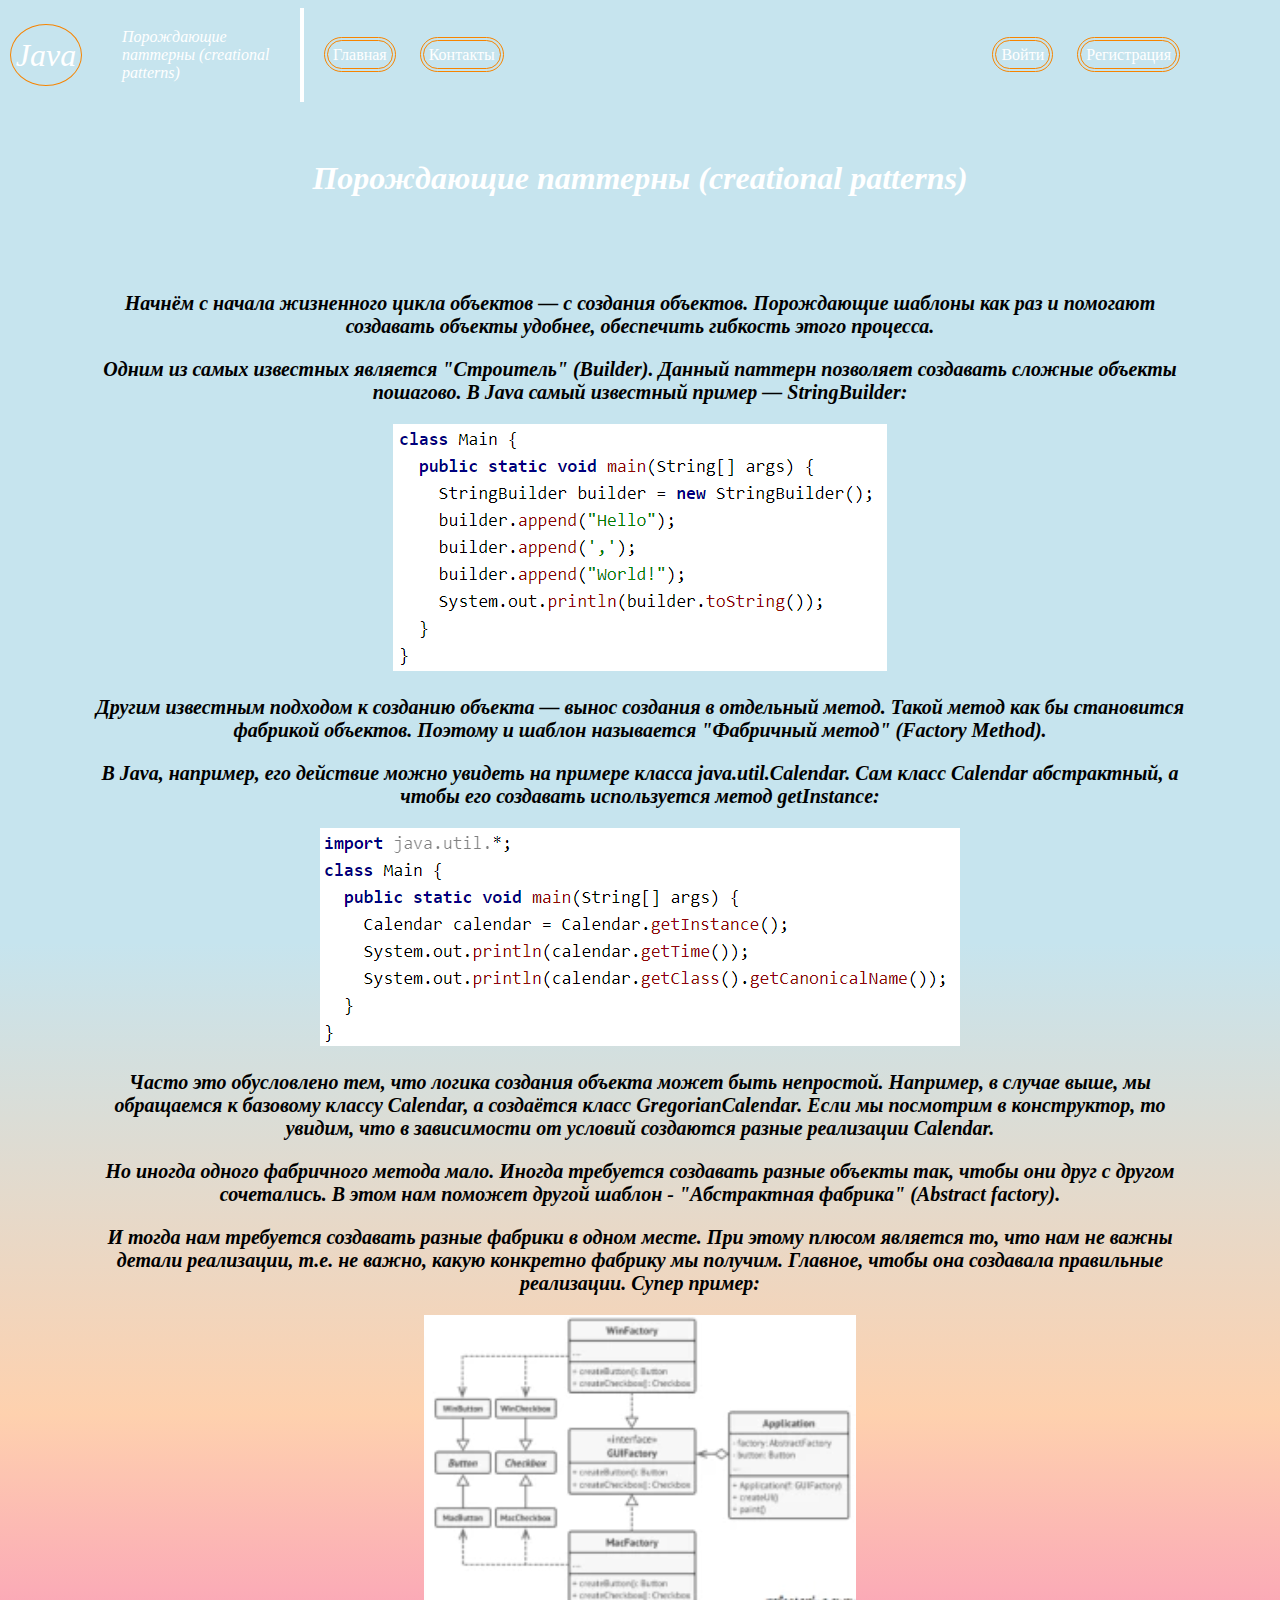
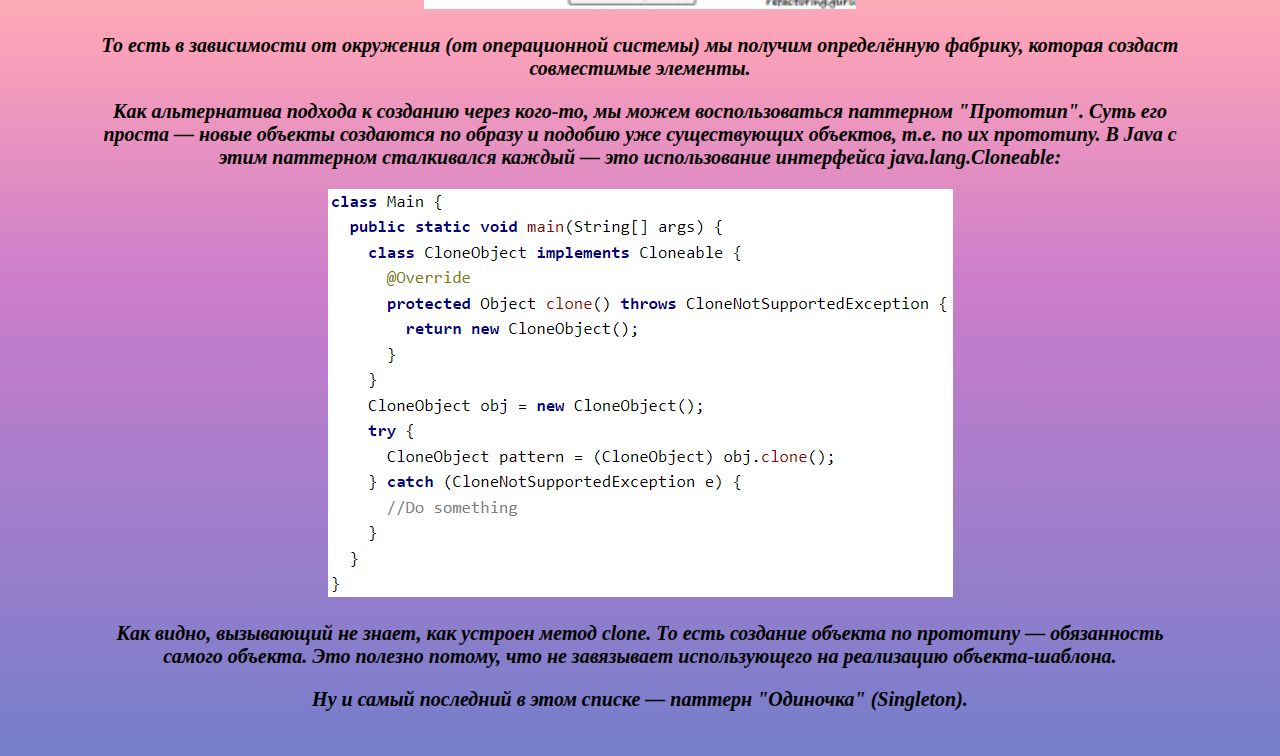
<file: pageTwo.html>
<!DOCTYPE html>
<html lang="en">

<head>
    <meta charset="UTF-8">
    <meta name="viewport" content="width=device-width, initial-scale=1.0">
    <title>Порождающие паттерны (creational patterns)</title>
    <link rel="stylesheet" href="/css/pageTwo.css">
</head>

<body>
    <header>
        <div class="content">
            <div class="conteynner">
                <div class="logo">Java</div>
                <div class="text"><span>Порождающие паттерны (creational patterns)</span></div>
            </div>
            <hr>
            <div class="content1">
                <nav>
                    <a href="/index.html">Главная</a>
                    <a href="">Контакты</a>
                </nav>

                <nav>
                    <a href="">Войти</a>
                    <a href="">Регистрация</a>
                </nav>
            </div>
        </div>
    </header>
    <main>
        <h1>Порождающие паттерны (creational patterns)</h1>
        <div class="main_conteyner">
            <div class="main_text">
                <p>Начнём с начала жизненного цикла объектов — с создания объектов. Порождающие шаблоны как раз и помогают создавать объекты удобнее, обеспечить гибкость этого процесса.</p>

                <p>Одним из самых известных является "Строитель" (Builder). Данный паттерн позволяет создавать сложные объекты пошагово. В Java самый известный пример — StringBuilder:</p>
                <img src="assets/1.png" alt="">
                <p>Другим известным подходом к созданию объекта — вынос создания в отдельный метод. Такой метод как бы становится фабрикой объектов. Поэтому и шаблон называется "Фабричный метод" (Factory Method).</p>

                <p>В Java, например, его действие можно увидеть на примере класса java.util.Calendar. Сам класс Calendar абстрактный, а чтобы его создавать используется метод getInstance:</p>
                <img src="assets/2.png " alt="">
                <p>Часто это обусловлено тем, что логика создания объекта может быть непростой. Например, в случае выше, мы обращаемся к базовому классу Calendar, а создаётся класс GregorianCalendar. Если мы посмотрим в конструктор, то увидим, что в зависимости от условий создаются разные реализации Calendar.</p>

<p>Но иногда одного фабричного метода мало. Иногда требуется создавать разные объекты так, чтобы они друг с другом сочетались. В этом нам поможет другой шаблон - "Абстрактная фабрика" (Abstract factory).</p>

<p>И тогда нам требуется создавать разные фабрики в одном месте. При этому плюсом является то, что нам не важны детали реализации, т.е. не важно, какую конкретно фабрику мы получим. Главное, чтобы она создавала правильные реализации. Супер пример:</p>
<img src="assets/3.png" alt="">
<p>То есть в зависимости от окружения (от операционной системы) мы получим определённую фабрику, которая создаст совместимые элементы.</p>

<p>Как альтернатива подхода к созданию через кого-то, мы можем воспользоваться паттерном "Прототип". Суть его проста — новые объекты создаются по образу и подобию уже существующих объектов, т.е. по их прототипу. В Java с этим паттерном сталкивался каждый — это использование интерфейса java.lang.Cloneable:</p>

<img src="assets/4.png" alt="">
<p>Как видно, вызывающий не знает, как устроен метод clone. То есть создание объекта по прототипу — обязанность самого объекта. Это полезно потому, что не завязывает использующего на реализацию объекта-шаблона.</p>

<p>Ну и самый последний в этом списке — паттерн "Одиночка" (Singleton).</p>
            </div>
        </div>
    </main>
    <footer>

    </footer>
</body>

</html>
</file>
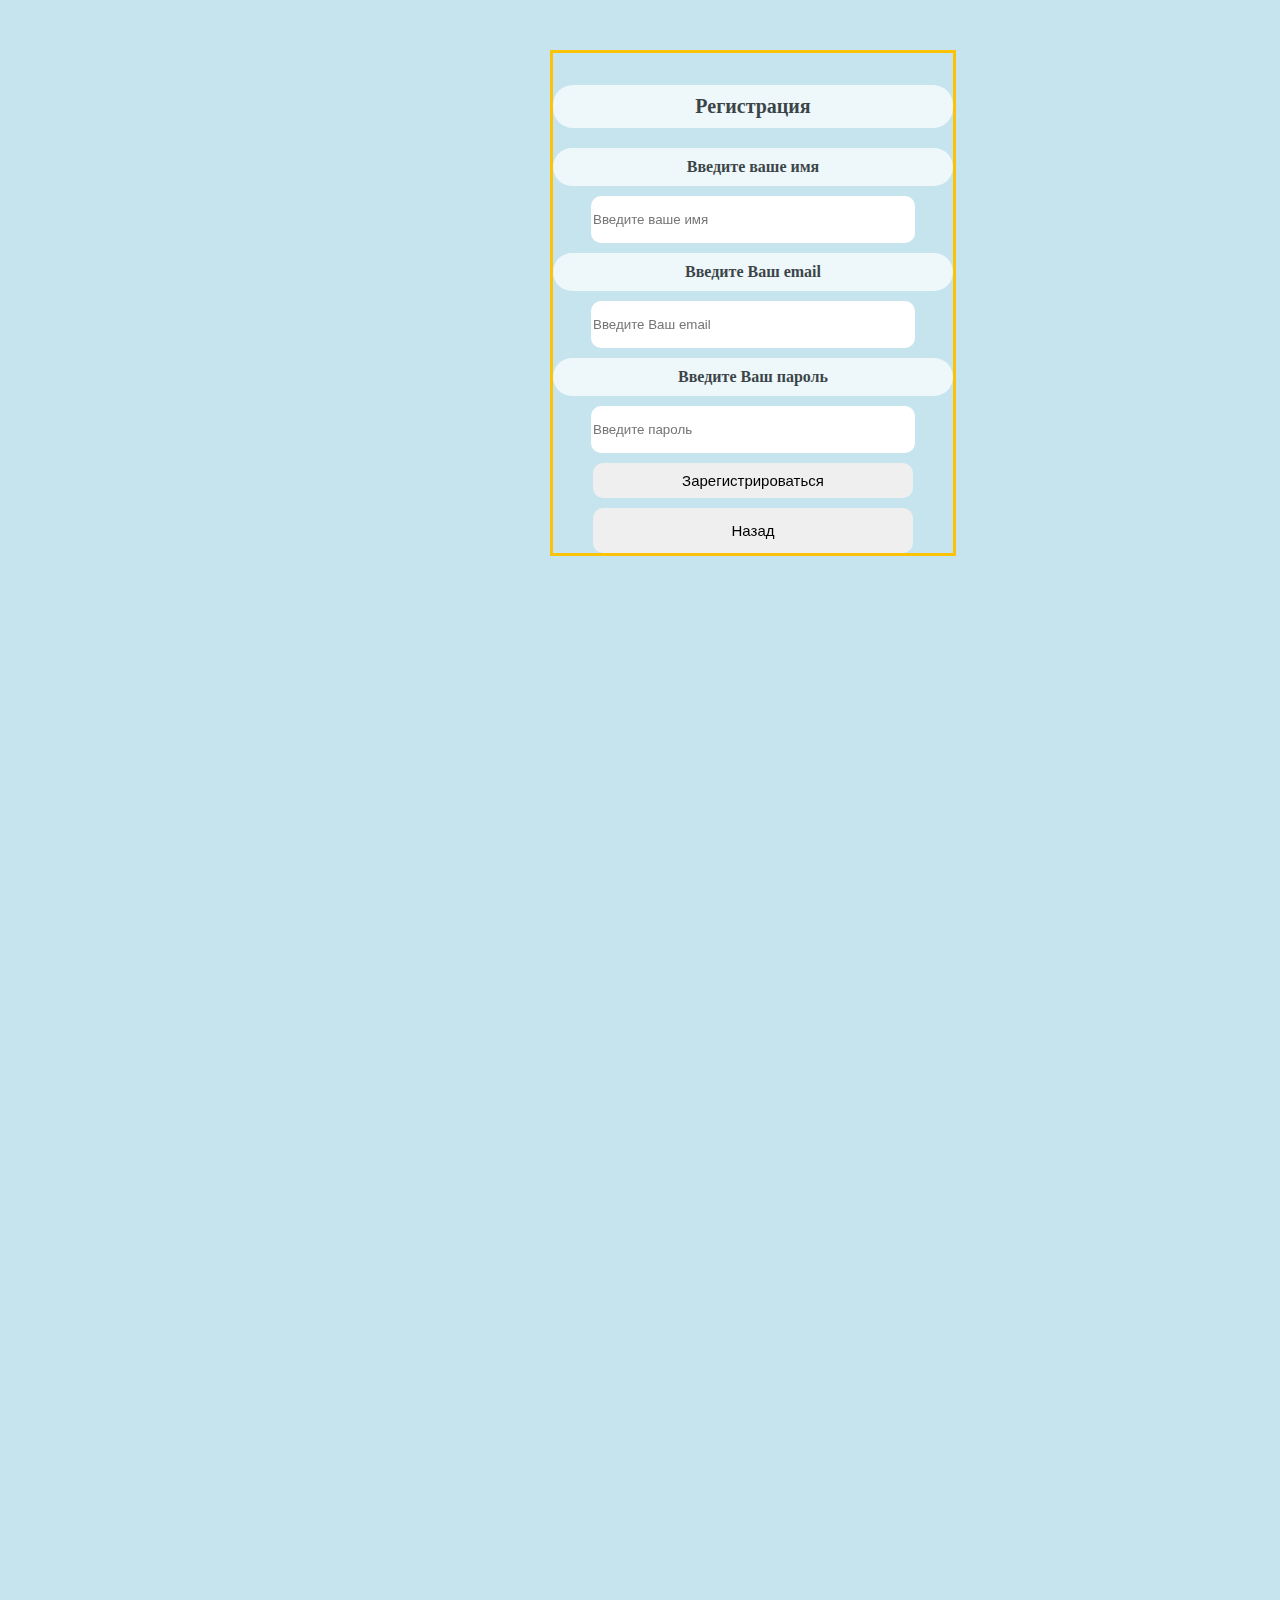
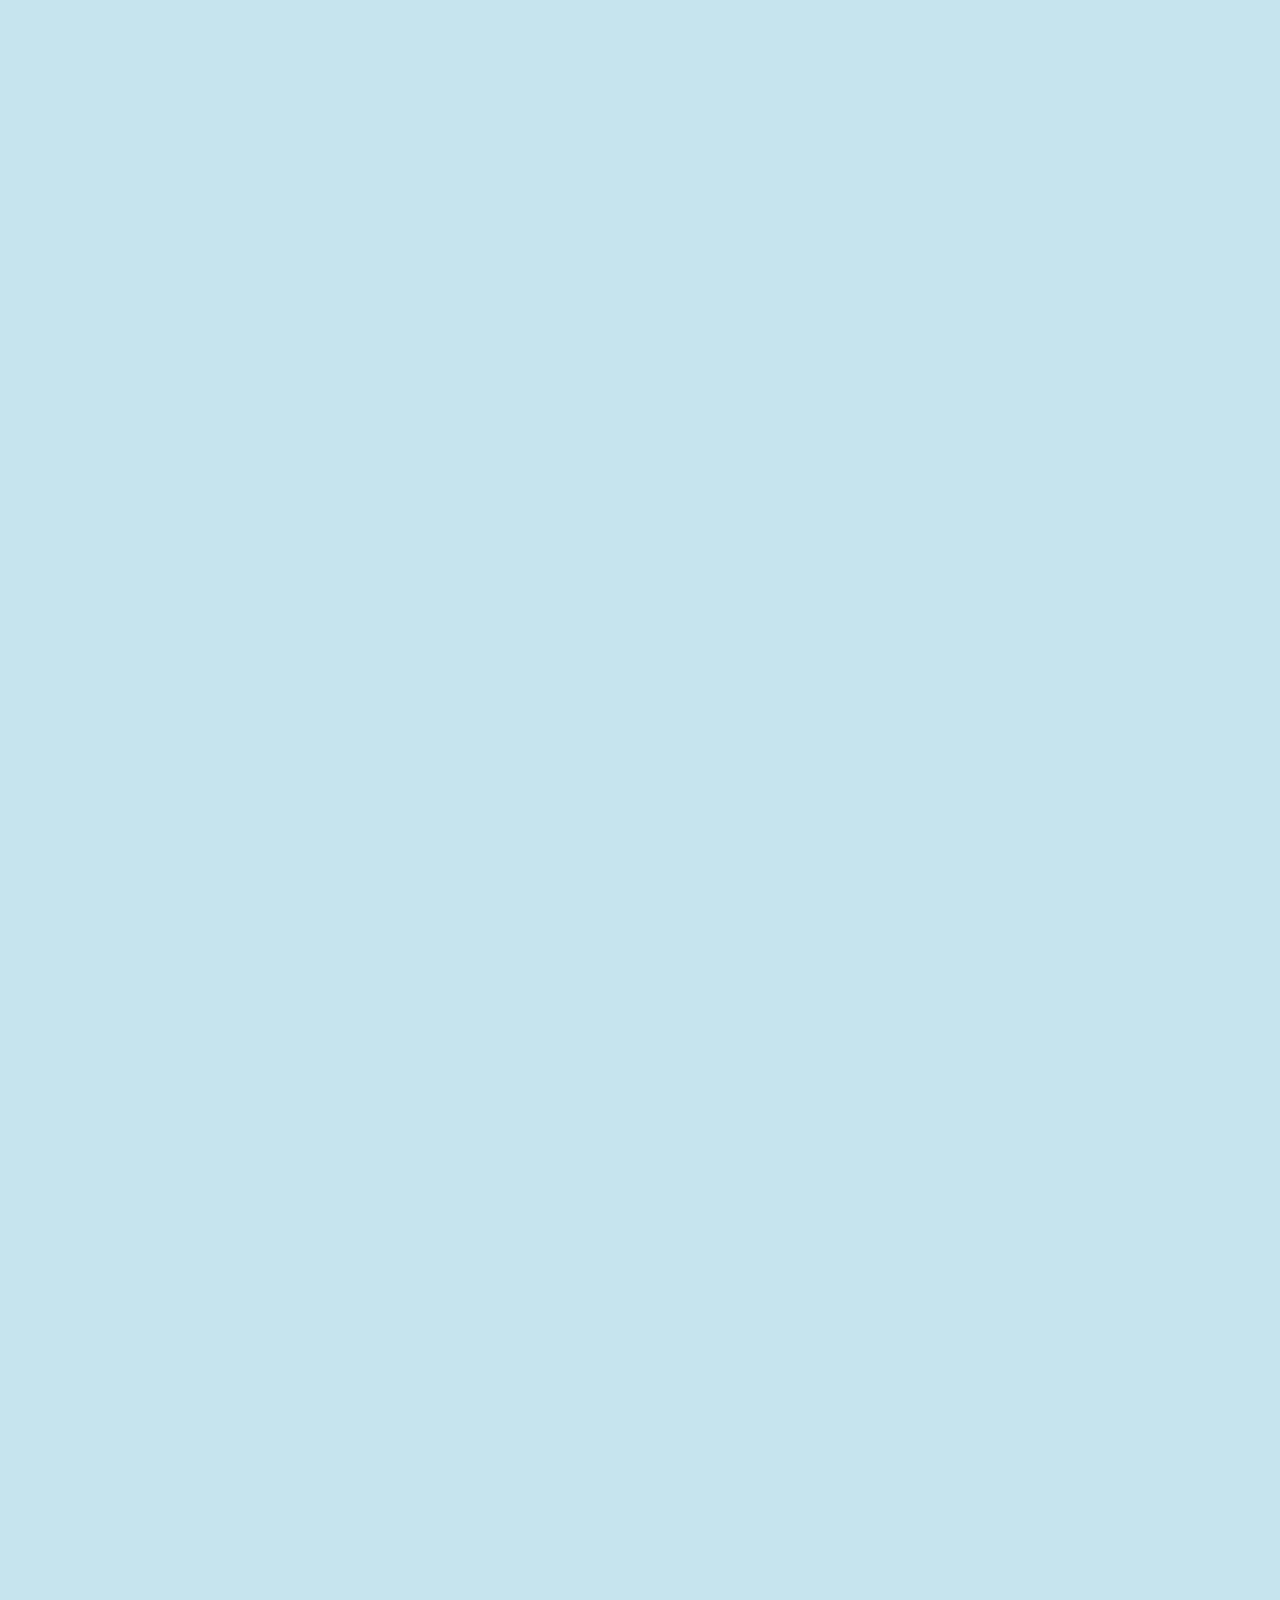
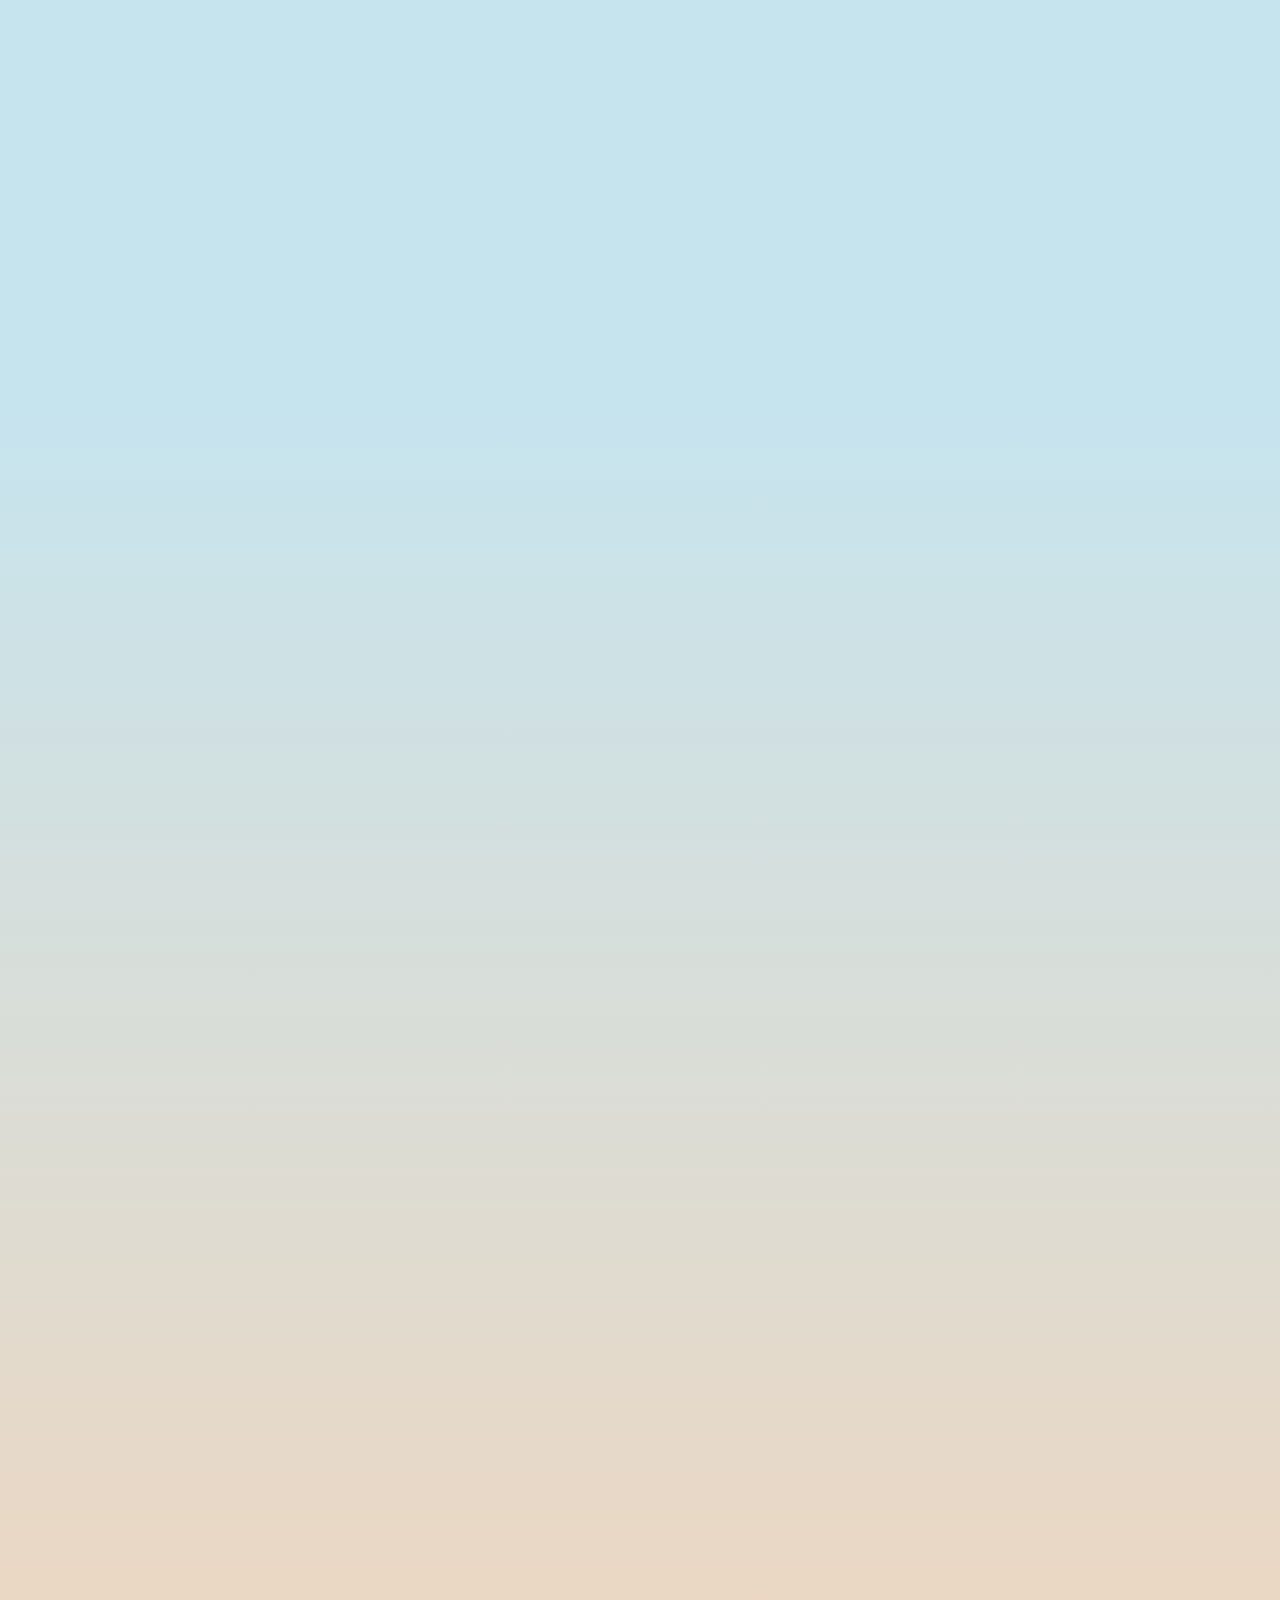
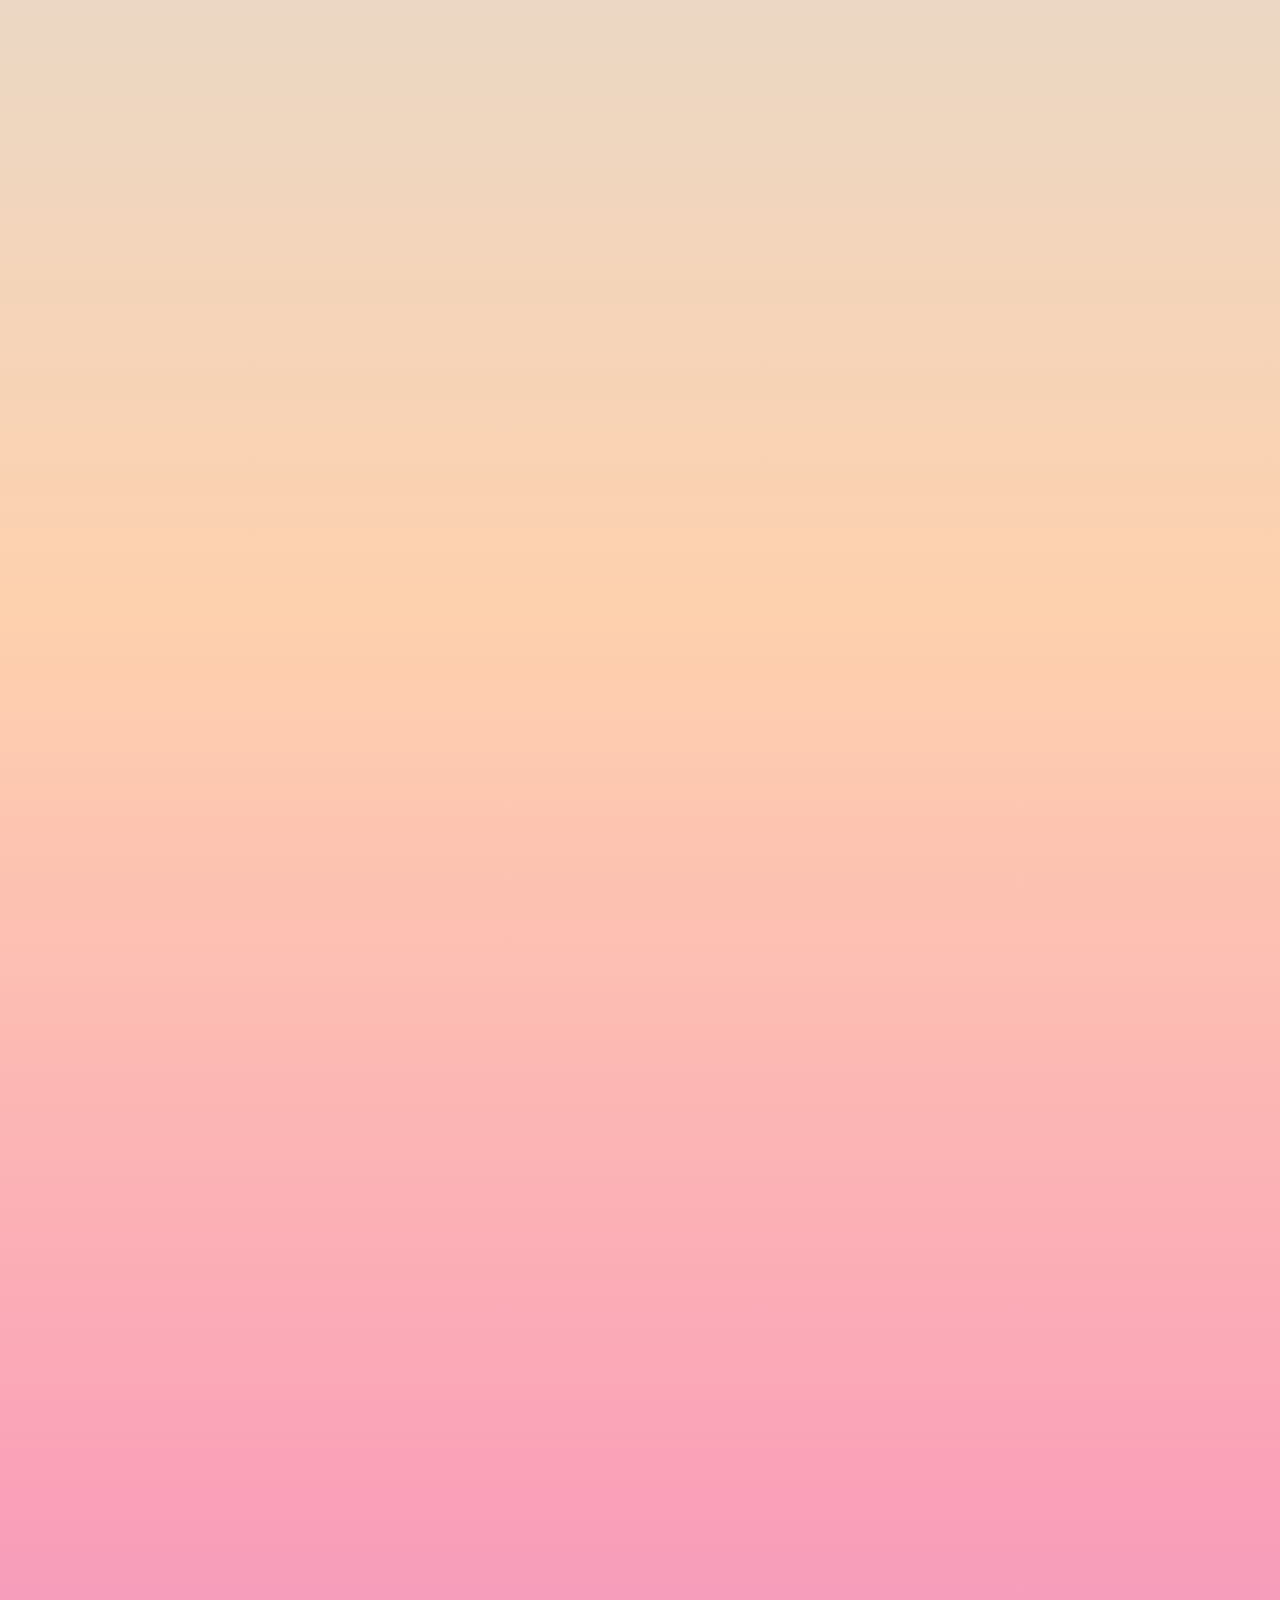
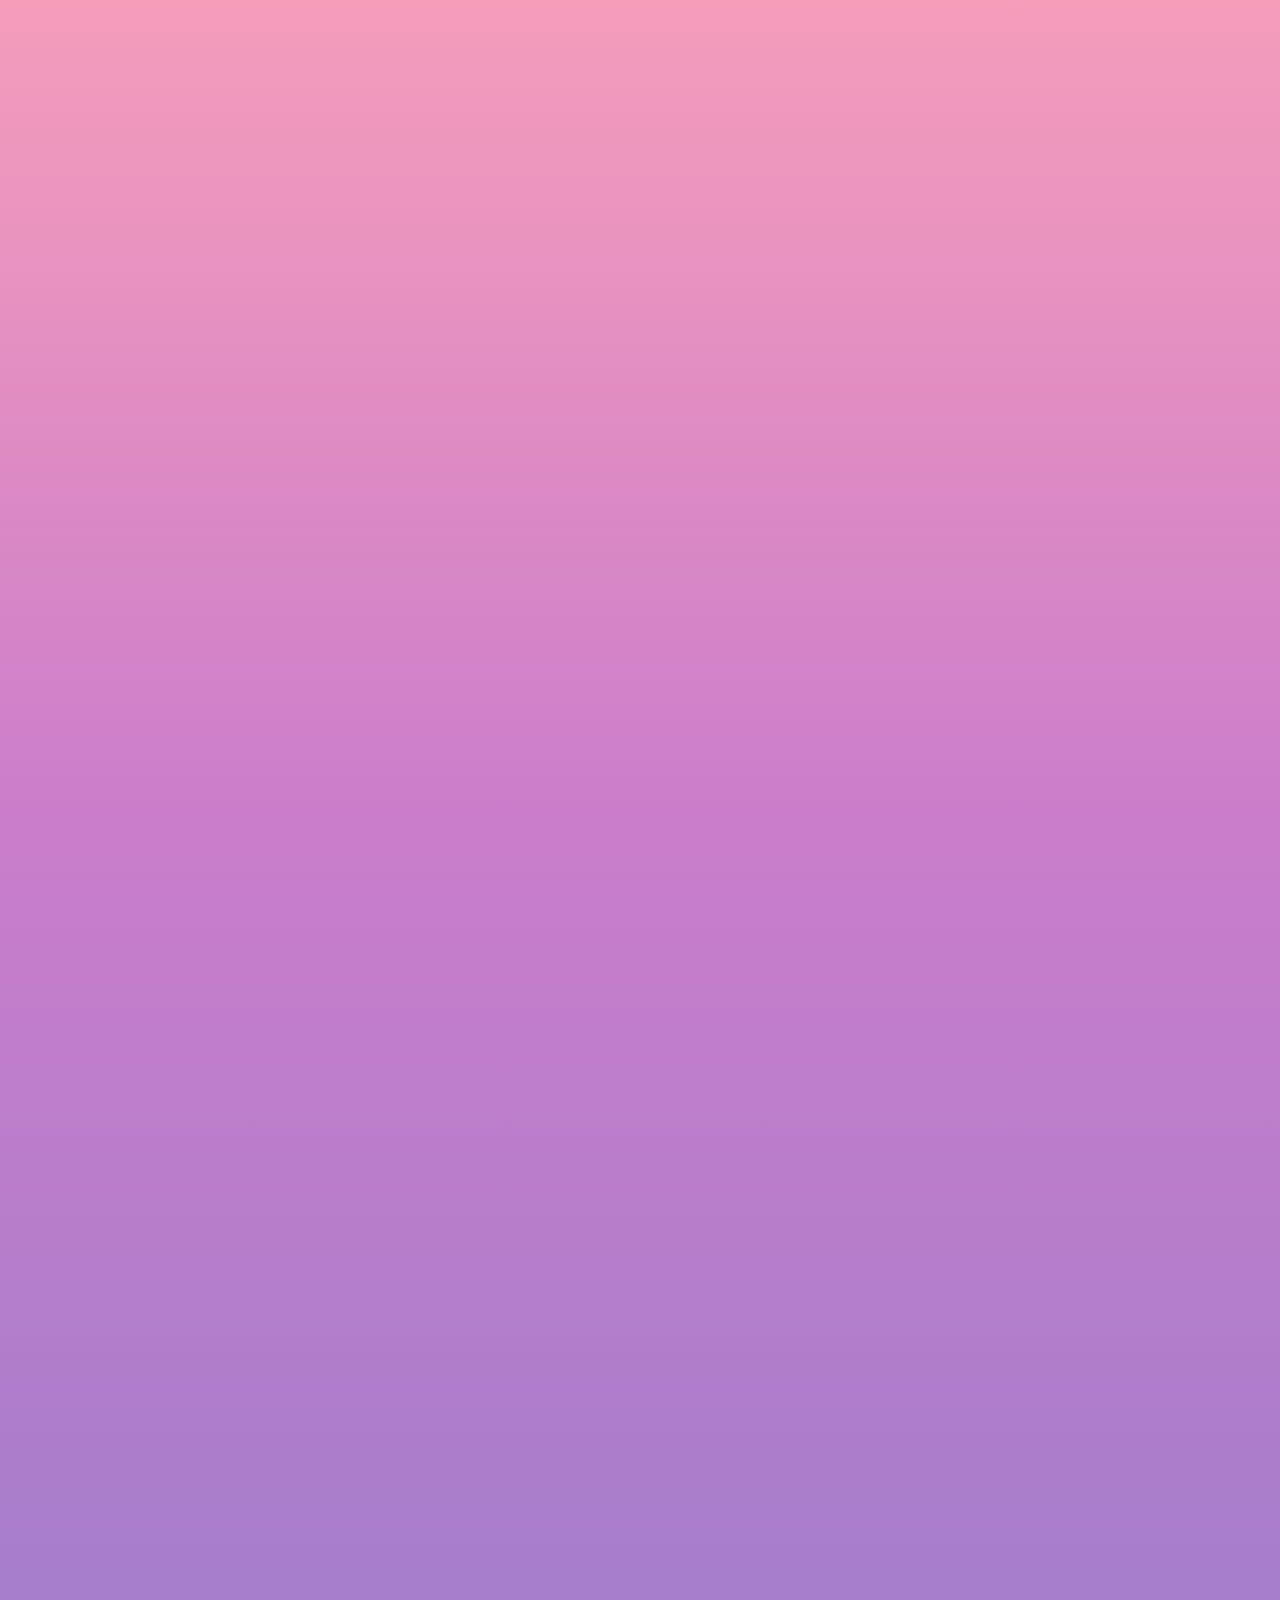
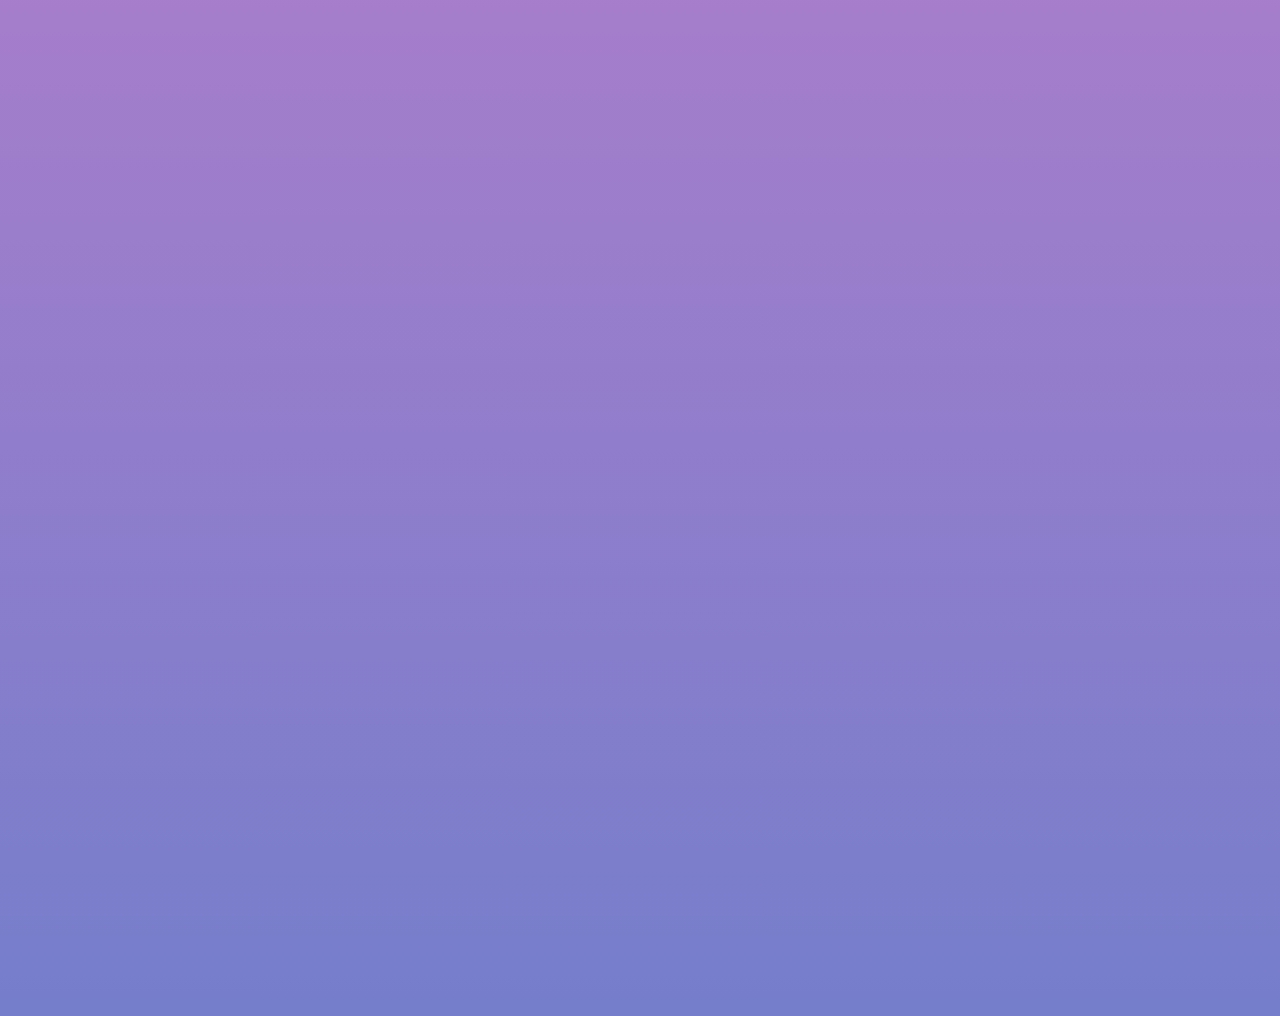
<file: registration.html>
<!DOCTYPE html>
<html lang="en">

<head>
    <meta charset="UTF-8">
    <meta name="viewport" content="width=device-width, initial-scale=1.0">
    <link rel="stylesheet" href="/css/registration.css">
    <title>Регистрация</title>
</head>

<body>
    <div class="cont">
        <div class="form_auth_block" id="model">
            <div class="form_auth_block_content">
                <p class="form_auth_block_head_text">Регистрация</p>
                <form class="form_auth_style">
                    <label>Введите ваше имя</label>
                    <input type="text" name="auth_name" placeholder="Введите ваше имя" required>
                    <label>Введите Ваш email</label>
                    <input type="email" name="auth_email" placeholder="Введите Ваш email" required>
                    <label>Введите Ваш пароль</label>
                    <input type="password" name="auth_pass" placeholder="Введите пароль" required>
                    <button class="form_auth_button">Зарегистрироваться</button>
                    <input class="form_auth_button" type="button" onclick="history.back();" value="Назад" />
                </form>
            </div>
        </div>
    </div>
</body>

</html>
</file>
<file: css/index.css>
body {
    margin: 0 auto;
    background: linear-gradient(#c6e4ee 0%, #c6e4ee 40%, #fed1ae 60%, #faa0b9 70%, #cb7dcb 80%, #757ecb 100%);
    font-family: 'Times New Roman', Times, serif;
    width: 100%;
}

.conteynner {
    display: flex;
    justify-content: flex-start;
    align-items: center;
    gap: 40px;
    width: 100%;
    height: 7vh;
    flex-basis: 300px;
}

.logo {
    display: flex;
    justify-content: center;
    align-items: center;
    height: 30px;
    width: 40px;
    border: 1px solid #f78400;
    border-radius: 100%;
    margin: 0 0 0 10px;
    color: #ffffff;
    padding: 15px;
    gap: 10px;
    font-size: 32px;
    font-style: italic;

}

.text {
    color: #ffffff;
    font-style: italic;
}

nav {
    padding: 10px;
    text-align: center;


}

nav a {
    border: 4px double #f78400;
    border-radius: 20px;
    text-decoration: none;
    padding: 5px;
    color: #fff;
    margin: 0 10px;
}



nav a:hover {
    border: 4px double #fff;
    transition: all 300ms;
    padding: 10px;
}

nav a:active {
    background-color: #ffffff;
    transition: all 400ms;
}

hr {
    height: 10vh;

}
.hr{
    width: 170vh;
    height: 2px;
    background-color: #ffffff;
    border-radius: 50%;
}

.content {
    display: flex;
    align-items: center;

}

.content1 {
    display: flex;
    justify-content: space-between;
    margin: 0 80px 0 0;
    flex-wrap: wrap;
    flex-grow: 1;
    

}

.main_conteyner {
    display: flex;
    margin: 200px 400px;
    max-width: 3000px;
    gap: 30px;
    flex-wrap: wrap;

}

.item {
    display: flex;
    flex-direction: column;
    justify-content: space-evenly;
    height: 300px;
    border: 5px double #1a374e;
    padding: 10px;
    flex-basis: 200px;
    text-align: center;
    font-size: 18px;
    color: #1a374e;


}

main a {
    border: 4px double #1a374e;
    text-decoration: none;
    padding: 3px;
    color: #ffffff;
    margin: 0 10px;
    text-align: center;
}

.item_title {
    text-decoration: underline;
    text-transform: uppercase;
    font-weight: 700;
}

.item:hover {
    padding: 15px;
    transition: all 300ms;

}

main a:hover {
    border: 4px double #fff;
    transition: all 300ms;

}

main a:active {
    background-color: #1a374e;
    transition: all 400ms;
}



@media (max-width:376px) {
    body{
        width: 100vh;
    }
    .item {
        flex-basis: 100%;
        font-size: 17px;
    }
    nav a{
        flex-wrap: wrap;
        font-size: 10px;
        padding: 0px;
        margin: 3px 0px 0 30px;
    }
    .content1{
        gap: 10px;
    }
    .text{
        font-size: 13px;
        margin: 0 10px 0 0;
    }
   
    
}

@media  (max-width: 560px) {
    .item {
        flex-basis: 100%;
        font-size: 17px;
    }
    nav a{
        flex-wrap: wrap;
        font-size: 12px;
        padding: 0px;
        margin: 3px 0px 0 50px;
        
    }
    body{
        width: 100vh;
    }
    .text{
        font-size: 13px;
        margin: 5px 10px 0 0;
    }
    .content1{
        gap: 10px;
    }
    
}
@media  (min-width: 420px) and (max-width: 460px) {
    .item {
        flex-basis: 100%;
        font-size: 17px;
    }
    nav a{
        flex-wrap: wrap;
        font-size: 14px;
        padding: 0px;
        margin: 5px 0px 5px 70px;
        
    }
  
    .content1{
        gap: 10px;
    }
    
}
@media (min-width: 560px) and (max-width: 780px){
    .text{
        font-size: 13px;
        margin: 5px 10px 0 0;
    }
    .cont{
        width: 500px;
    }
    body{
        width: 100vh;
    }
}
  
.titles{
    padding: 0 0 0 40px;
	width: 300px;
	float: left;
}
.conter{
    display: flex;
    justify-content: center;
    margin: 40px;
}

.cont{
    width: 1000px;
    opacity: 0.7; 
    text-align: center;
   
}
#form_message{
    
    margin: 10px 0 0 0;
    background-color: #bda9d4;
	box-shadow: 10px 0px 30px 0px rgba(0,0,0,0.5);
	border-radius: 5px;
	margin:10px;
	padding: 10px;
	width: 100%;
	height:330px;
   
}

#form_message input,textarea{
	border-radius: 5px;
	width: 270px;
    display: flex;
    justify-content: flex-end;
}

#submit{
    width: 250px;
	height: 50px;
	float: right;
    text-align: center;

}

#form_message h2{
	text-align: center;
}

.con{
    float: right;
    
    
}
</file>
<file: css/open.css>
body{
  background: linear-gradient(#c6e4ee 0%, #c6e4ee 40%, #fed1ae 60%, #faa0b9 70%, #cb7dcb 80%, #757ecb 100%);
    height: 1000vh;
}
.form_auth_block{
    width: 400px;
    height: 400px;
    position: fixed;
    transition: .3s;
    top: 100px;
    right: 0;
    bottom: 0;
    left: 500px;
    z-index: 1000;
    display: flex;
    justify-content: center;
    align-items: center;
    overflow-y: auto;
    margin: 50px;
    padding: 60px 15px;
    border-radius: 30px;
    border: 3px solid #b48b1b;
   
}

.form_auth_block_content{
  padding-top: 3%;
  width: 100%;
}
.form_auth_block_head_text{
    display: block;
    text-align: center;
    padding: 10px;
    font-size: 20px;
    font-weight: 600;
    background: #ffffff;
    opacity: 0.7;
    border-radius: 20px;
    
}
.form_auth_block label{
    display: block;
    text-align: center;
    padding: 10px;
    background: #ffffff;
    opacity: 0.7;
    font-weight: 600;
    margin-bottom: 10px;
    margin-top: 10px;
    border-radius: 20px;
}
.form_auth_block input{
  display: block;
  margin: 0 auto;
  width: 80%;
  height: 45px;
  border-radius: 10px;  
  border:none;
  outline: none;
}
input:focus {
  color: #ffffff;
  border-radius: 10px;
  border: 2px solid #74d604;
}
.form_auth_button{
    display: block;
    width: 80%;
    margin: 10px auto;
    margin-top: 10px;
    border-radius: 10px;
    height: 35px;
    border: none;
    cursor: pointer;
    font-size: 15px;
}
</file>
<file: css/pageFore.css>
body {
    margin: 0 auto;
    background: linear-gradient(#c6e4ee 0%, #c6e4ee 40%, #fed1ae 60%, #faa0b9 70%, #cb7dcb 80%, #757ecb 100%);
    font-family: 'Times New Roman', Times, serif;
    width: 100%;
}

.conteynner {
    display: flex;
    justify-content: flex-start;
    align-items: center;
    gap: 40px;
    width: 100%;
    height: 7vh;
    flex-basis: 300px;
}

.logo {
    display: flex;
    justify-content: center;
    align-items: center;
    height: 30px;
    width: 40px;
    border: 1px solid #f78400;
    border-radius: 100%;
    margin: 0 0 0 10px;
    color: #fff;
    padding: 15px;
    gap: 10px;
    font-size: 32px;
    font-style: italic;

}

.text {
    color: #fff;
    font-style: italic;
}

nav {
    padding: 10px;
    text-align: center;


}

nav a {
    border: 4px double #f78400;
    border-radius: 20px;
    text-decoration: none;
    padding: 5px;
    color: #fff;
    margin: 0 10px;
}

nav a:hover {
    border: 4px double #fff;
    transition: all 300ms;
    padding: 10px;
}

nav a:active {
    background-color: #ffffff;
    transition: all 400ms;
}

hr {
    height: 10vh;
    border: 2px solid rgb(255, 255, 255);
}

.content {
    display: flex;
    align-items: center;

}

.content1 {
    display: flex;
    justify-content: space-between;
    margin: 0 80px 0 0;
    flex-wrap: wrap;
    flex-grow: 1;
    

}

.main_conteyner{
    display: flex;
    justify-content: center;
    align-items: center;
}
.main_text{
    margin: 20px 0;
    padding: 10px 0 ;
    width: 1100px;
    font-size: 20px;
    color: #000000;
    font-weight: 700;
    padding: 25px;
    font-style: italic;
}
footer {
    
    opacity: 0.4;
    width: 100%;
    height: 8vh;
    position: fixed;
    left: 0;
    right: 0;
    bottom: 0;
}

@media (max-width:376px) {
    .item {
        flex-basis: 100%;
        font-size: 17px;
    }
    nav a{
        flex-wrap: wrap;
        font-size: 10px;
        padding: 0px;
        margin: 3px 0px 0 30px;
    }
    .content1{
        gap: 10px;
    }
    .text{
        font-size: 13px;
        margin: 0 10px 0 0;
    }
    .main_text{
        font-size: 15px;
    }
    .main_text img{
        width: 160px;
        height: 100px;
    }
   
    
}

@media  (max-width: 560px) {
    .item {
        flex-basis: 100%;
        font-size: 17px;
    }
    nav a{
        flex-wrap: wrap;
        font-size: 12px;
        padding: 0px;
        margin: 3px 0px 0 50px;
        
    }
    .text{
        font-size: 13px;
        margin: 5px 10px 0 0;
    }
    .content1{
        gap: 10px;
    }
    .main_text{
        font-size: 16px;
    }
    .main_text img{
        width: 360px;
        height: 300px;
    }
    
}
@media  (min-width: 420px) and (max-width: 460px) {
    .item {
        flex-basis: 100%;
        font-size: 17px;
    }
    nav a{
        flex-wrap: wrap;
        font-size: 14px;
        padding: 0px;
        margin: 5px 0px 5px 70px;
        
    }
  
    .content1{
        gap: 10px;
    }
    
}
@media (min-width: 560px) and (max-width: 780px){
    .text{
        font-size: 13px;
        margin: 5px 10px 0 0;
    }
    .main_text{
        font-size: 18px;
    }
    .main_text img{
        width: 460px;
        height: 400px;
    }
}
@media (min-width: 781px) and (max-width: 1100px){
    .main_text{
        font-size: 18px;
    }
    .main_text img{
        width: 660px;
        height: 400px;
    }
}
h2{
    color: #ffffff;
}
</file>
<file: css/pageOne.css>
body {
    margin: 0 auto;
    background: linear-gradient(#c6e4ee 0%, #c6e4ee 40%, #fed1ae 60%, #faa0b9 70%, #cb7dcb 80%, #757ecb 100%);
    font-family: 'Times New Roman', Times, serif;
    width: 100%;
    height: 100%;
}

.conteynner {
    display: flex;
    justify-content: flex-start;
    align-items: center;
    gap: 40px;
    width: 100%;
    height: 7vh;
    flex-basis: 300px;
}

.logo {
    display: flex;
    justify-content: center;
    align-items: center;
    height: 30px;
    width: 40px;
    border: 1px solid #f78400;
    border-radius: 100%;
    margin: 0 0 0 10px;
    color: #fff;
    padding: 15px;
    gap: 10px;
    font-size: 32px;
    font-style: italic;

}

.text {
    color: #fff;
    font-style: italic;
}

nav {
    padding: 10px;
    text-align: center;


}

nav a {
    border: 4px double #f78400;
    border-radius: 20px;
    text-decoration: none;
    padding: 5px;
    color: #fff;
    margin: 0 10px;
}

nav a:hover {
    border: 4px double #fff;
    transition: all 300ms;
    padding: 10px;
}

nav a:active {
    background-color: #f10000;
    transition: all 400ms;
}

hr {
    height: 10vh;
    border: 2px solid #ffffff;
}

.content {
    display: flex;
    align-items: center;

}

.content1 {
    display: flex;
    justify-content: space-between;
    margin: 0 80px 0 0;
    flex-wrap: wrap;
    flex-grow: 1;
    

}



footer {

    opacity: 0.4;
    width: 100%;
    height: 8vh;
    position: fixed;
    left: 0;
    right: 0;
    bottom: 0;
}

h1{
    margin: 50px 0;
    text-align: center;
    color: #fff;
    font-style: italic;
    font-weight: 700;

}
.main_conteyner{
    display: flex;
    justify-content: center;
    align-items: center;
}
.main_text{
    width: 700px;
    text-align: center;
    font-size: 20px;
    color: #000000;
    font-weight: 700;

    padding: 25px;
    font-style: italic;
}
@media (max-width:376px) {
    .item {
        flex-basis: 100%;
        font-size: 17px;
    }
    nav a{
        flex-wrap: wrap;
        font-size: 10px;
        padding: 0px;
        margin: 3px 0px 0 30px;
    }
    .content1{
        gap: 10px;
    }
    .text{
        font-size: 13px;
        margin: 0 10px 0 0;
    }
  
   
    
}

@media  (max-width: 560px) {
    .item {
        flex-basis: 100%;
        font-size: 17px;
    }
    nav a{
        flex-wrap: wrap;
        font-size: 12px;
        padding: 0px;
        margin: 3px 0px 0 50px;
        
    }
    .text{
        font-size: 13px;
        margin: 5px 10px 0 0;
    }
    .content1{
        gap: 10px;
    }
    
}
@media  (min-width: 420px) and (max-width: 460px) {
    .item {
        flex-basis: 100%;
        font-size: 17px;
    }
    nav a{
        flex-wrap: wrap;
        font-size: 14px;
        padding: 0px;
        margin: 5px 0px 5px 70px;
        
    }
  
    .content1{
        gap: 10px;
    }
    
}
@media (min-width: 560px) and (max-width: 780px){
    .text{
        font-size: 13px;
        margin: 5px 10px 0 0;
    }
}
</file>
<file: css/pageThree.css>
body {
    margin: 0 auto;
    background: linear-gradient(#c6e4ee 0%, #c6e4ee 40%, #fed1ae 60%, #faa0b9 70%, #cb7dcb 80%, #757ecb 100%);
    font-family: 'Times New Roman', Times, serif;
    width: 100%;
}

.conteynner {
    display: flex;
    justify-content: flex-start;
    align-items: center;
    gap: 40px;
    width: 100%;
    height: 7vh;
    flex-basis: 300px;
}

.logo {
    display: flex;
    justify-content: center;
    align-items: center;
    height: 30px;
    width: 40px;
    border: 1px solid #f78400;
    border-radius: 100%;
    margin: 0 0 0 10px;
    color: #fff;
    padding: 15px;
    gap: 10px;
    font-size: 32px;
    font-style: italic;

}

.text {
    color: #fff;
    font-style: italic;
}

nav {
    padding: 10px;
    text-align: center;


}

nav a {
    border: 4px double #f78400;
    border-radius: 20px;
    text-decoration: none;
    padding: 5px;
    color: #fff;
    margin: 0 10px;
}

nav a:hover {
    border: 4px double #fff;
    transition: all 300ms;
    padding: 10px;
}

nav a:active {
    background-color: #ffffff;
    transition: all 400ms;
}

hr {
    height: 10vh;
    border: 2px solid rgb(255, 255, 255);
}

.content {
    display: flex;
    align-items: center;

}

.content1 {
    display: flex;
    justify-content: space-between;
    margin: 0 80px 0 0;
    flex-wrap: wrap;
    flex-grow: 1;
    

}

.main_conteyner{
    display: flex;
    justify-content: center;
    align-items: center;
}
.main_text{
    margin: 20px 0;
    padding: 10px 0 ;
    width: 1100px;
    font-size: 20px;
    color: #000000;
    font-weight: 700;
    padding: 25px;
    font-style: italic;
}
@media (max-width:376px) {
    .item {
        flex-basis: 100%;
        font-size: 17px;
    }
    nav a{
        flex-wrap: wrap;
        font-size: 10px;
        padding: 0px;
        margin: 3px 0px 0 30px;
    }
    .content1{
        gap: 10px;
    }
    .text{
        font-size: 13px;
        margin: 0 10px 0 0;
    }
    .main_text{
        font-size: 15px;
    }
    .main_text img{
        width: 200px;
        height: 150px;
    }
   
    
}

@media  (max-width: 560px) {
    .item {
        flex-basis: 100%;
        font-size: 17px;
    }
    nav a{
        flex-wrap: wrap;
        font-size: 12px;
        padding: 0px;
        margin: 3px 0px 0 50px;
        
    }
    .text{
        font-size: 13px;
        margin: 5px 10px 0 0;
    }
    .content1{
        gap: 10px;
    }
    .main_text{
        font-size: 16px;
    }
    .main_text img{
        width: 260px;
        height: 200px;
    }
    
}
@media  (min-width: 420px) and (max-width: 460px) {
    .item {
        flex-basis: 100%;
        font-size: 17px;
    }
    nav a{
        flex-wrap: wrap;
        font-size: 14px;
        padding: 0px;
        margin: 5px 0px 5px 70px;
        
    }
  
    .content1{
        gap: 10px;
    }
    
}
@media (min-width: 560px) and (max-width: 780px){
    .text{
        font-size: 13px;
        margin: 5px 10px 0 0;
    }
    .main_text{
        font-size: 18px;
    }
    .main_text img{
        width: 460px;
        height: 300px;
    }
}
@media (min-width: 781px) and (max-width: 1100px){
    .main_text{
        font-size: 18px;
    }
    .main_text img{
        width: 660px;
        height: 400px;
    }
}
  
  
footer {
    opacity: 0.4;
    width: 100%;
    height: 8vh;
    position: fixed;
    left: 0;
    right: 0;
    bottom: 0;
}
h2{
    color: #fff;
    display: flex;
    text-align: center;
}
</file>
<file: css/pageTwo.css>
body {
    margin: 0 auto;
    background: linear-gradient(#c6e4ee 0%, #c6e4ee 40%, #fed1ae 60%, #faa0b9 70%, #cb7dcb 80%, #757ecb 100%);
    font-family: 'Times New Roman', Times, serif;
    width: 100%;
    height: 100%;
}

.conteynner {
    display: flex;
    justify-content: flex-start;
    align-items: center;
    gap: 40px;
    width: 100%;
    height: 7vh;
    flex-basis: 300px;
}

.logo {
    display: flex;
    justify-content: center;
    align-items: center;
    height: 30px;
    width: 40px;
    border: 1px solid #f78400;
    border-radius: 100%;
    margin: 0 0 0 10px;
    color: #fff;
    padding: 15px;
    gap: 10px;
    font-size: 32px;
    font-style: italic;

}

.text {
    color: #ffffff;
    font-style: italic;
}

nav {
    padding: 10px;
    text-align: center;


}

nav a {
    border: 4px double #f78400;
    border-radius: 20px;
    text-decoration: none;
    padding: 5px;
    color: #fff;
    margin: 0 10px;
}

nav a:hover {
    border: 4px double #fff;
    transition: all 300ms;
    padding: 10px;
}

nav a:active {
    background-color: rgb(255, 255, 255);
    transition: all 400ms;
}

hr {
    height: 10vh;
    border: 2px solid rgb(255, 255, 255);
}

.content {
    display: flex;
    align-items: center;

}

.content1 {
    display: flex;
    justify-content: space-between;
    margin: 0 80px 0 0;
    flex-wrap: wrap;
    flex-grow: 1;
    

}



footer {

    opacity: 0.4;
    width: 100%;
    height: 8vh;
    position: fixed;
    left: 0;
    right: 0;
    bottom: 0;
}
h1{
    margin: 50px 0;
    text-align: center;
    color: #fff;
    font-style: italic;
    font-weight: 700;
}
.main_conteyner{
    display: flex;
    justify-content: center;
    align-items: center;
}
.main_text{
    width: 1100px;
    text-align: center;
    font-size: 20px;
    color: #000000;
    font-weight: 700;
    
    padding: 25px;
    font-style: italic;
}
@media (max-width:376px) {
    .item {
        flex-basis: 100%;
        font-size: 17px;
    }
    nav a{
        flex-wrap: wrap;
        font-size: 10px;
        padding: 0px;
        margin: 3px 0px 0 30px;
    }
    .content1{
        gap: 10px;
    }
    .text{
        font-size: 13px;
        margin: 0 10px 0 0;
    }
    .main_text{
        font-size: 15px;
    }
    .main_text img{
        width: 260px;
        height: 200px;
    }
   
    
}

@media  (max-width: 560px) {
    .item {
        flex-basis: 100%;
        font-size: 17px;
    }
    nav a{
        flex-wrap: wrap;
        font-size: 12px;
        padding: 0px;
        margin: 3px 0px 0 50px;
        
    }
    .text{
        font-size: 13px;
        margin: 5px 10px 0 0;
    }
    .content1{
        gap: 10px;
    }
    .main_text{
        font-size: 16px;
    }
    .main_text img{
        width: 360px;
        height: 300px;
    }
    
}
@media  (min-width: 420px) and (max-width: 460px) {
    .item {
        flex-basis: 100%;
        font-size: 17px;
    }
    nav a{
        flex-wrap: wrap;
        font-size: 14px;
        padding: 0px;
        margin: 5px 0px 5px 70px;
        
    }
  
    .content1{
        gap: 10px;
    }
    
}
@media (min-width: 560px) and (max-width: 780px){
    .text{
        font-size: 13px;
        margin: 5px 10px 0 0;
    }
    .main_text{
        font-size: 18px;
    }
    .main_text img{
        width: 460px;
        height: 400px;
    }
}
@media (min-width: 781px) and (max-width: 1100px){
    .main_text{
        font-size: 18px;
    }
    .main_text img{
        width: 660px;
        height: 400px;
    }
}
</file>
<file: css/registration.css>
body{
    background: linear-gradient(#c6e4ee 0%, #c6e4ee 40%, #fed1ae 60%, #faa0b9 70%, #cb7dcb 80%, #757ecb 100%);
    height: 1000vh;
}
.form_auth_block{
    width: 400px;
    height: 500px;
    position: fixed;
    transition: .3s;
    top: 0;
    right: 0;
    bottom: 0;
    left: 500px;
    z-index: 1000;
    display: flex;
    justify-content: center;
    overflow-y: auto;
    margin: 50px;
    border: 3px solid #fcc207;
   
}

.form_auth_block_content{
  padding-top: 3%;
  width: 100%;
}
.form_auth_block_head_text{
    display: block;
    text-align: center;
    padding: 10px;
    font-size: 20px;
    font-weight: 600;
    background: #ffffff;
    opacity: 0.7;
    border-radius: 20px;
    
}
.form_auth_block label{
    display: block;
    text-align: center;
    padding: 10px;
    background: #ffffff;
    opacity: 0.7;
    font-weight: 600;
    margin-bottom: 10px;
    margin-top: 10px;
    border-radius: 20px;
}
.form_auth_block input{
  display: block;
  margin: 0 auto;
  width: 80%;
  height: 45px;
  border-radius: 10px;  
  border:none;
  outline: none;
}
input:focus {
  color: #faf8f8;
  border-radius: 10px;
  border: 2px solid #fbfcff;
}
.form_auth_button{
    display: block;
    width: 80%;
    margin: 10px auto;
    margin-top: 10px;
    border-radius: 10px;
    height: 35px;
    border: none;
    cursor: pointer;
    font-size: 15px;
}
</file>
